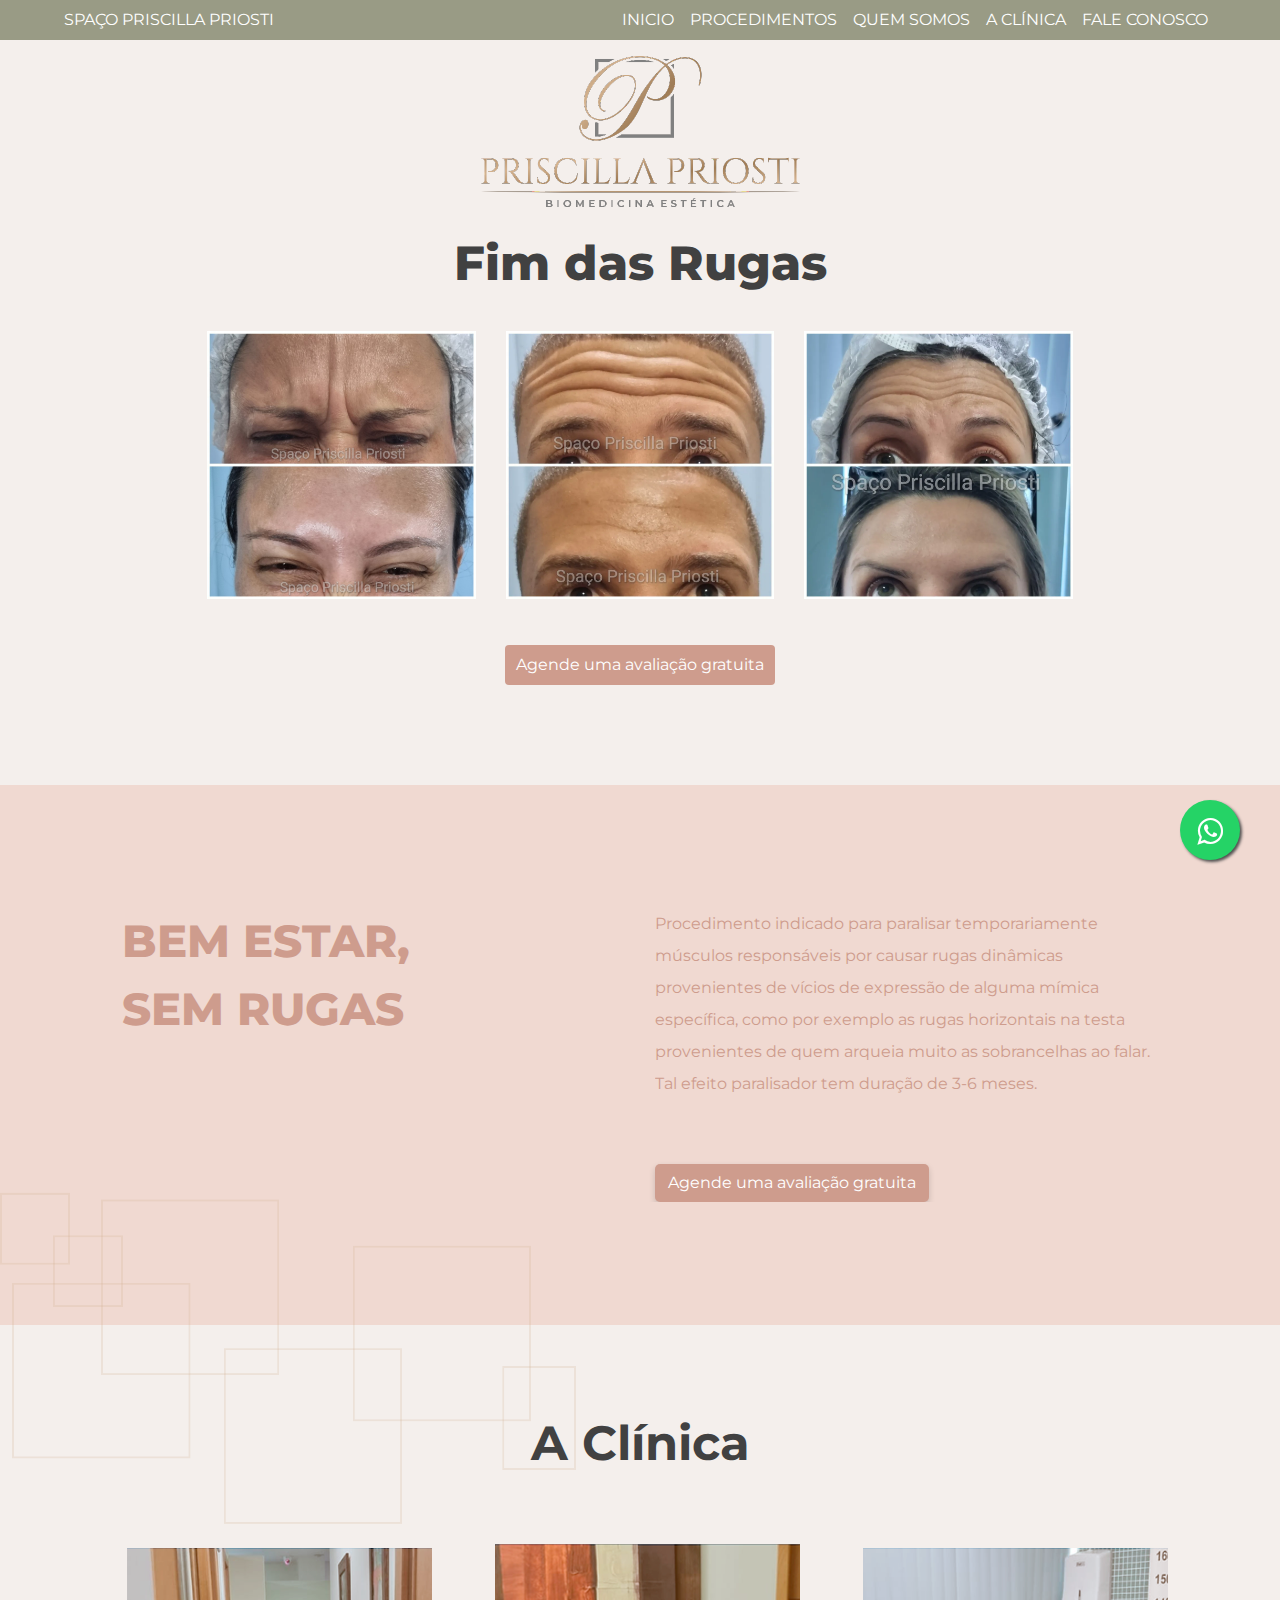
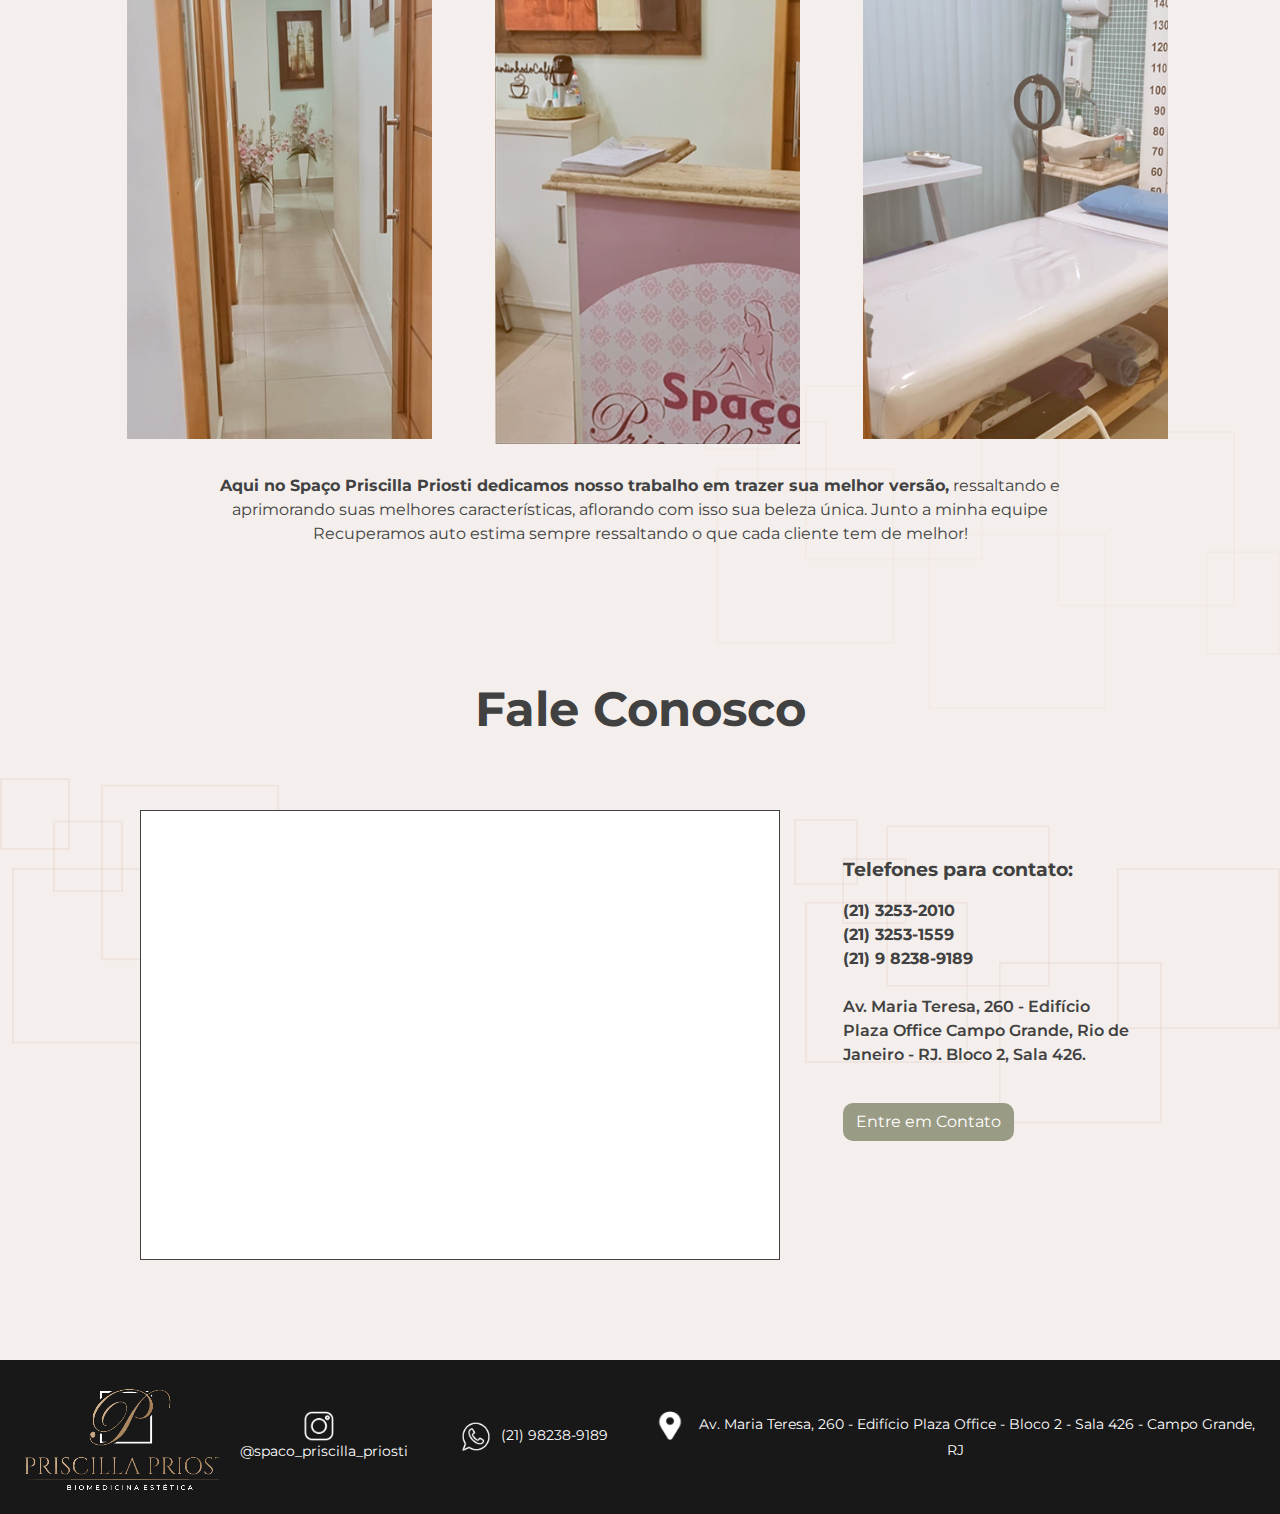
<file: fim_das_rugas/index.html>
<!DOCTYPE html>
<html lang="en">

<head>
    <title>Spaço Priscilla Priosti</title>
    <!-- Required meta tags -->
    <meta charset="utf-8">
    <meta name="viewport" content="width=device-width, initial-scale=1, shrink-to-fit=no">
    <link rel="apple-touch-icon" sizes="180x180" href="/apple-touch-icon.png">
    <link rel="icon" type="image/png" sizes="32x32" href="/favicon-32x32.png">
    <link rel="icon" type="image/png" sizes="16x16" href="/favicon-16x16.png">
    <link rel="manifest" href="/site.webmanifest">
    <!-- Bootstrap CSS -->
    <link rel="stylesheet" href="https://stackpath.bootstrapcdn.com/bootstrap/4.3.1/css/bootstrap.min.css"
        integrity="sha384-ggOyR0iXCbMQv3Xipma34MD+dH/1fQ784/j6cY/iJTQUOhcWr7x9JvoRxT2MZw1T" crossorigin="anonymous">
    <link rel="stylesheet" href="https://cdn.jsdelivr.net/npm/bootstrap@4.0.0/dist/css/bootstrap.min.css"
        integrity="sha384-Gn5384xqQ1aoWXA+058RXPxPg6fy4IWvTNh0E263XmFcJlSAwiGgFAW/dAiS6JXm" crossorigin="anonymous">
    <link rel="stylesheet" href="./assets/css/style.css">
    <!-- WHATSAPP -->
    <link rel="stylesheet" href="https://cdnjs.cloudflare.com/ajax/libs/font-awesome/4.5.0/css/font-awesome.min.css">
    <script>(function(w,d,s,l,i){w[l]=w[l]||[];w[l].push({'gtm.start':
        new Date().getTime(),event:'gtm.js'});var f=d.getElementsByTagName(s)[0],
        j=d.createElement(s),dl=l!='dataLayer'?'&l='+l:'';j.async=true;j.src=
        'https://www.googletagmanager.com/gtm.js?id='+i+dl;f.parentNode.insertBefore(j,f);
        })(window,document,'script','dataLayer','GTM-WBX2FGZ');</script>
    <!-- End Google Tag Manager -->
</head>

<body>
    <!-- Google Tag Manager (noscript) -->
    <noscript><iframe src="https://www.googletagmanager.com/ns.html?id=GTM-WBX2FGZ"
        height="0" width="0" style="display:none;visibility:hidden"></iframe></noscript>
        <!-- End Google Tag Manager (noscript) -->
    <!-- WHATSAPP -->
    <link rel="stylesheet" href="https://maxcdn.bootstrapcdn.com/font-awesome/4.5.0/css/font-awesome.min.css">
    <a href="https://wa.me/5521982389189" class="float" target="_blank" style="overflow: hidden;">
        <i class="fa fa-whatsapp my-float"></i>
    </a>
    <link href='https://fonts.googleapis.com/css?family=Montserrat' rel='stylesheet'>
    <!-- Optional JavaScript -->
    <link rel="stylesheet" href="https://cdn.jsdelivr.net/npm/swiper@9/swiper-bundle.min.css" />
    <script src="https://cdn.jsdelivr.net/npm/swiper@9/swiper-bundle.min.js"></script>
    <!-- jQuery first, then Popper.js, then Bootstrap JS -->
    <script src="https://code.jquery.com/jquery-3.3.1.slim.min.js"
        integrity="sha384-q8i/X+965DzO0rT7abK41JStQIAqVgRVzpbzo5smXKp4YfRvH+8abtTE1Pi6jizo"
        crossorigin="anonymous"></script>
    <script src="https://cdnjs.cloudflare.com/ajax/libs/popper.js/1.14.7/umd/popper.min.js"
        integrity="sha384-UO2eT0CpHqdSJQ6hJty5KVphtPhzWj9WO1clHTMGa3JDZwrnQq4sF86dIHNDz0W1"
        crossorigin="anonymous"></script>
    <script src="https://stackpath.bootstrapcdn.com/bootstrap/4.3.1/js/bootstrap.min.js"
        integrity="sha384-JjSmVgyd0p3pXB1rRibZUAYoIIy6OrQ6VrjIEaFf/nJGzIxFDsf4x0xIM+B07jRM"
        crossorigin="anonymous"></script>
    <nav class="navbar navbar-expand-lg navbar-dark py-0 navbar-custom sticky-top">
        <a class="nav-item nav-spaco text-white ml-5 " style="text-decoration: none;" href="../index.html">SPAÇO PRISCILLA
            PRIOSTI</a>
        <button class="navbar-toggler" type="button" data-toggle="collapse" data-target="#navbarSupportedContent"
            aria-controls="navbarSupportedContent" aria-expanded="false" aria-label="Toggle navigation">
            <span class="navbar-toggler-icon"></span>
        </button>

        <div class="collapse navbar-collapse justify-content-end mr-5" id="navbarSupportedContent">
            <ul class="navbar-nav ">
                <li class="nav-item active">
                    <a class="nav-link" href="../index.html">INICIO</a>
                </li>
                <li class="nav-item active">
                    <a class="nav-link" href="../index.html#procedimentos">PROCEDIMENTOS</a>
                </li>
                <li class="nav-item active">
                    <a class="nav-link" href="../index.html#quem_somos"> QUEM SOMOS</a>
                </li>
                <li class="nav-item active">
                    <a class="nav-link" href="../index.html#clinica">A CLÍNICA</a>
                </li>
                <li class="nav-item active">
                    <a class="nav-link" href="../index.html#fale_conosco">FALE CONOSCO</a>
                </li>
            </ul>
        </div>
    </nav>

    <main>
        <!-- LOGO -->
        <div class="container logoCont text-center pt-3">
            <img src="./assets/img/Logotipo - Priscilla Priosti (Biomedicina estética) Para fundo claro png.png" alt="" class="imgLogo">
        </div>
        <br>
        <!-- TITLE -->
        <div class="contWhat text-center mt-1 justify-content-center text-center">
            <h2>Fim das Rugas</h2>


            <div class="row">
            <div class="col-md-3 mt-5 fotos-clinica-cel">
                <div style="--swiper-pagination-color:#f0d9d1 " class="swiper mySwiper">
                    <div class="swiper-wrapper">
                        <div class="swiper-slide pl-3 pr-3"><div class="img-wrapper"> <img src="/assets/img/fim_das_rugas1.jpg" style="width: 100%;"></div> </div>
                        <div class="swiper-slide pl-3 pr-3"> <div class="img-wrapper"><img src="/assets/img/fim_das_rugas2.jpg" style="width: 100%;"></div> </div>
                        <div class="swiper-slide pl-3 pr-3"> <div class="img-wrapper"><img src="/assets/img/fim_das_rugas3.jpg" style="width: 100%;"></div> </div>
                    </div>
                    <div class="swiper-pagination"></div>
                </div>
            </div>

           
        </div>
        <div class="hide-phone fotos-procedimentos">
            <div style="width: 30%; height: 100%;">
              <img src="/assets/img/fim_das_rugas1.jpg" style="width: 100%; height: 100%; object-fit: cover;" />
            </div>

            <div style="width: 30%; height: 100%;">
              <img src="/assets/img/fim_das_rugas2.jpg" style="width: 100%; height: 100%; object-fit: cover;" />
            </div>

            <div style="width: 30%; height: 100%;">
                <img src="/assets/img/fim_das_rugas3.jpg" style="width: 100%; height: 100%; object-fit: cover;" />
              </div>
            

        </div>
        <a class=""
                        href="https://api.whatsapp.com/send/?phone=5521982389189&text&type=phone_number&app_absent=0"
                        target="_blank"><button type="button" class="btn mt-3">Agende uma avaliação gratuita</button></a>
    </div>
        







        <!-- PROCEDIMENTO -->
        <section class="container-fluid section03 d-flex align-items-center flex-wrap" id="procedimento">
            <img class="retangulos-quem-somos2" src="/assets/img/grupo_procedimentos.png">
            <div class="row d-flex justify-content-md-around">
                <div class="col-lg-3 container-item-1 text-left">
                    <h2>BEM ESTAR, SEM RUGAS</h2>
                </div>
                <div class="col-lg-5 container-item-2 text-left" style="position:relative;">
                    <p style="position:relative;">Procedimento indicado para paralisar temporariamente músculos responsáveis por causar rugas dinâmicas provenientes de vícios de expressão de alguma mímica específica, como por exemplo as rugas horizontais na testa provenientes de quem arqueia muito as sobrancelhas ao falar. Tal efeito paralisador tem duração de 3-6 meses.</p>
                    <a style="position:relative;" class=""
                        href="https://api.whatsapp.com/send/?phone=5521982389189&text&type=phone_number&app_absent=0"
                        target="_blank"><button type="button" class="btn mt-5">Agende uma avaliação gratuita</button></a>
                </div>
            </div>
        </section>


        <!-- A clínica -->
        <section class="clinicaCont" id="clinica">

            <img class="grupo_procedimentos_cel show-phone-only" src="/assets/img/grupo_procedimentos_cel.png">
            <h2 style="position:relative">A Clínica</h2>

            <div class="row m-0 justify-content-center align-items-center text-center">

                <img class="retangulos-23" src="/assets/img/grupo5.png">

                <div class="col-md-3 fotos-clinica-cel">
                    <div style="--swiper-pagination-color:#f0d9d1 " class="swiper mySwiper">
                        <div class="swiper-wrapper">
                            <div class="swiper-slide pl-3 pr-3"> <img src="assets/img/FOTOS-CLINICA-2.png"> </div>
                            <div class="swiper-slide pl-3 pr-3"> <img src="assets/img/FOTOS-CLINICA-1.png"> </div>
                            <div class="swiper-slide pl-3 pr-3"> <img src="assets/img/FOTOS-CLINICA-3.png"> </div>
                        </div>
                        <div class="swiper-pagination"></div>
                    </div>
                </div>

                <div class="col-md-3 ml-4 mr-4 fotos-clinica">
                    <img src="assets/img/FOTOS-CLINICA-2.png">

                </div>
                <div class="col-md-3 ml-4 mr-4 fotos-clinica">
                    <img src="assets/img/FOTOS-CLINICA-1.png">
                </div>
                <div class="col-md-3 ml-4 mr-4 fotos-clinica">
                    <img src="assets/img/FOTOS-CLINICA-3.png">
                </div>
            </div>

            <p style="position:relative"><strong>Aqui no Spaço Priscilla Priosti dedicamos nosso trabalho em trazer sua
                    melhor
                    versão,</strong>
                ressaltando e aprimorando suas melhores características, aflorando com isso sua beleza única. Junto a
                minha
                equipe
                Recuperamos auto estima sempre ressaltando o que cada cliente tem de melhor!</p>
        </section>

        <!-- SESSAO FALE CONOSCO -->
        <section class="container-fluid faleCont" id="fale_conosco">
            <img class="retangulos-2" src="/assets/img/grupo2.png">
            <img class="retangulos-3" src="/assets/img/grupo3.png">
            <img class="grupo_26 show-phone-only" src="/assets/img/grupo_26.png">
            <h2 style="position: relative;">Fale Conosco</h2>
            <div class="row align-items-center" style="position: relative;overflow: hidden;z-index: 100;">
                <div class="col-md-6 faleCol-1 d-flex" class="mapa" style="position: relative;z-index: 100;">
                    <iframe style="position: relative; z-index: 100;"
                        src="https://www.google.com/maps/embed?pb=!1m16!1m12!1m3!1d3675.190288014713!2d-43.56821654939732!3d-22.906351184938522!2m3!1f0!2f0!3f0!3m2!1i1024!2i768!4f13.1!2m1!1sAv.Maria%20Teresa%2C%20260%20-%20Edif%C3%ADcio%20Plaza%20Office%20-%20Bloco%202%20-%20Sala%20426%20-%20Campo%20Grande%2C%20RJ!5e0!3m2!1spt-BR!2sbr!4v1677675127627!5m2!1spt-BR!2sbr"
                        width="100%" height="100%" style="border:0;" allowfullscreen="" loading="lazy"
                        referrerpolicy="no-referrer-when-downgrade"></iframe>
                </div>
                <div class="col-md-3 ml-5 faleCol-2 align-items-center" style="position: relative;overflow: hidden;z-index: 100;">

                    <p id="telContato" style="position: relative; z-index: 100;"><strong>Telefones para
                            contato:</strong>
                    </p>

                    <strong><a href="tel:2132532010"
                            style="color:#414141;text-decoration: none;position: relative;z-index: 100;">(21)
                            3253-2010</a></strong>
                    <br>
                    <strong><a href="tel:2132531559"
                            style="color:#414141;text-decoration: none;position: relative;z-index: 100;">(21)
                            3253-1559</a></strong>
                    <br>
                    <strong><a href="tel:21982389189"
                            style="color:#414141;text-decoration: none;position: relative;z-index: 100;">(21) 9
                            8238-9189</a></strong>
                    <br><br>
                    <address> <a
                            href="https://www.google.com/maps?q=spa%C3%A7o+priscilla+priosti&um=1&ie=UTF-8&sa=X&ved=2ahUKEwi5vOmhsdz9AhVvKLkGHTWVBmIQ_AUoAnoECAEQBA"
                            style="color:#414141;text-decoration: none;position: relative;z-index: 100;">Av. Maria
                            Teresa,
                            260 -
                            Edifício Plaza Office Campo Grande, Rio de Janeiro - RJ. Bloco 2, Sala 426.</a></address>
                    <img class="grupo_28 show-phone-only" src="/assets/img/grupo_28.png">
                    <a href="https://api.whatsapp.com/send/?phone=5521982389189&text&type=phone_number&app_absent=0"
                        target="_blank"><button type="button" class="btn">Entre em Contato</button></a>
                </div>
            </div>
        </section>
    </main>





    <!-- FOOTER -->
    <footer class="container-fluid p-4 footerCont align-items-center text-center hide-phone" style="position:relative;">
        <div class="row d-flex align-items-center justify-content-center text-center ">

            <div class="offset-xs-12 logoFooter col-sm-2 align-items-center"><img src="./assets/img/logo-footer.png"
                    alt="Logo Priscilla">
            </div>

            <div class="offset-xs-12 col-sm-2 insta-icon">
                <a href="https://www.instagram.com/spaco_priscilla_priosti/" target="_blank"><img
                        src="./assets/img/instagram3.png" alt="instagram">@spaco_priscilla_priosti</a>
            </div>

            <div class="col-sm-2 text-white wppCont">
                <a href="https://api.whatsapp.com/send/?phone=5521982389189&text&type=phone_number&app_absent=0"
                    target="_blank"><img src="./assets/img/wpp3.png" alt="whatsapp">(21) 98238-9189</a>
            </div>

            <div class="col-sm-6 iconLocal d-flex align-items-center justify-content-center">
                <address> <img src="./assets/img/localizacao3.png" alt="icone localização">
                    <a href="https://www.google.com/maps?q=spa%C3%A7o+priscilla+priosti&um=1&ie=UTF-8&sa=X&ved=2ahUKEwi5vOmhsdz9AhVvKLkGHTWVBmIQ_AUoAnoECAEQBA"
                        target="_blank" style="color: #FFFFFF;text-decoration: none;">Av. Maria Teresa, 260 - Edifício
                        Plaza Office
                        - Bloco 2 - Sala 426 - Campo Grande, RJ</a>
                </address>
            </div>
        </div>

    </footer>


    <footer class="container p-4 footerCont show-phone-only" style="position:relative;">
        <div class="row justify-content-right text-center">

            <div class="logoFooter pr-3 col-xs-8"><img src="./assets/img/logo-footer.png" alt="Logo Priscilla">
            </div>

            <div class="offset-md-4 col-xs-8 insta-icon icon text-center">
                <a href="https://www.instagram.com/spaco_priscilla_priosti/" target="_blank"><img
                        src="./assets/img/instagram3.png" alt="instagram"></a>
            </div>

            <div class="offset-sm-4 col-xs-8 text-white wppCont align-items-center justify-content-center icon">
                <a href="https://api.whatsapp.com/send/?phone=5521982389189&text&type=phone_number&app_absent=0"
                    target="_blank"><img src="./assets/img/wpp3.png" alt="whatsapp"></a>
            </div>

            <div class="offset-sm-4 col-xs-8 iconLocal align-items-center justify-content-center icon">

                <a href="https://www.google.com/maps?q=spa%C3%A7o+priscilla+priosti&um=1&ie=UTF-8&sa=X&ved=2ahUKEwi5vOmhsdz9AhVvKLkGHTWVBmIQ_AUoAnoECAEQBA"
                    style="color: #FFFFFF;text-decoration: none;"> <img src="./assets/img/localizacao3.png"
                        alt="icone localização"></a>
            </div>
        </div>

    </footer>



    <script>
        var swiper = new Swiper(".mySwiper", {
            pagination: {
                el: ".swiper-pagination",
            },
        });
    </script>

</body>

</html>
</file>
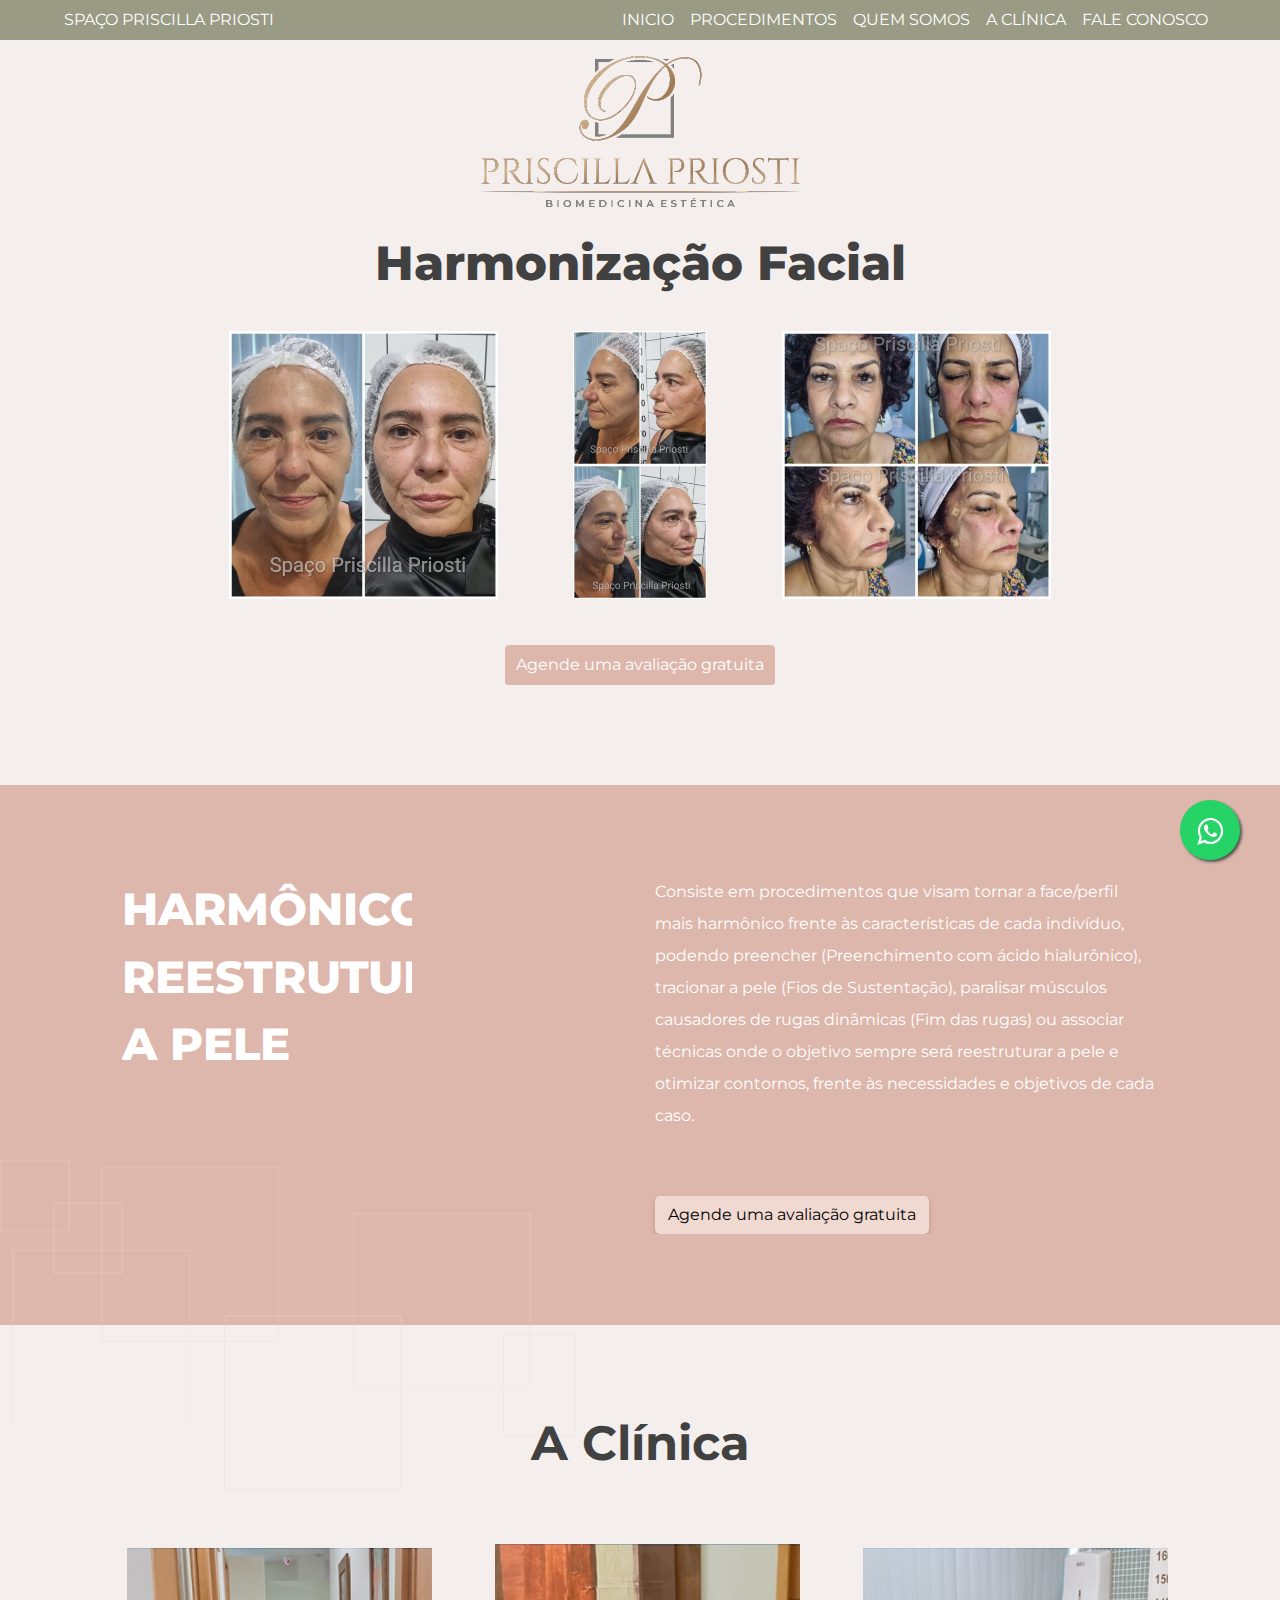
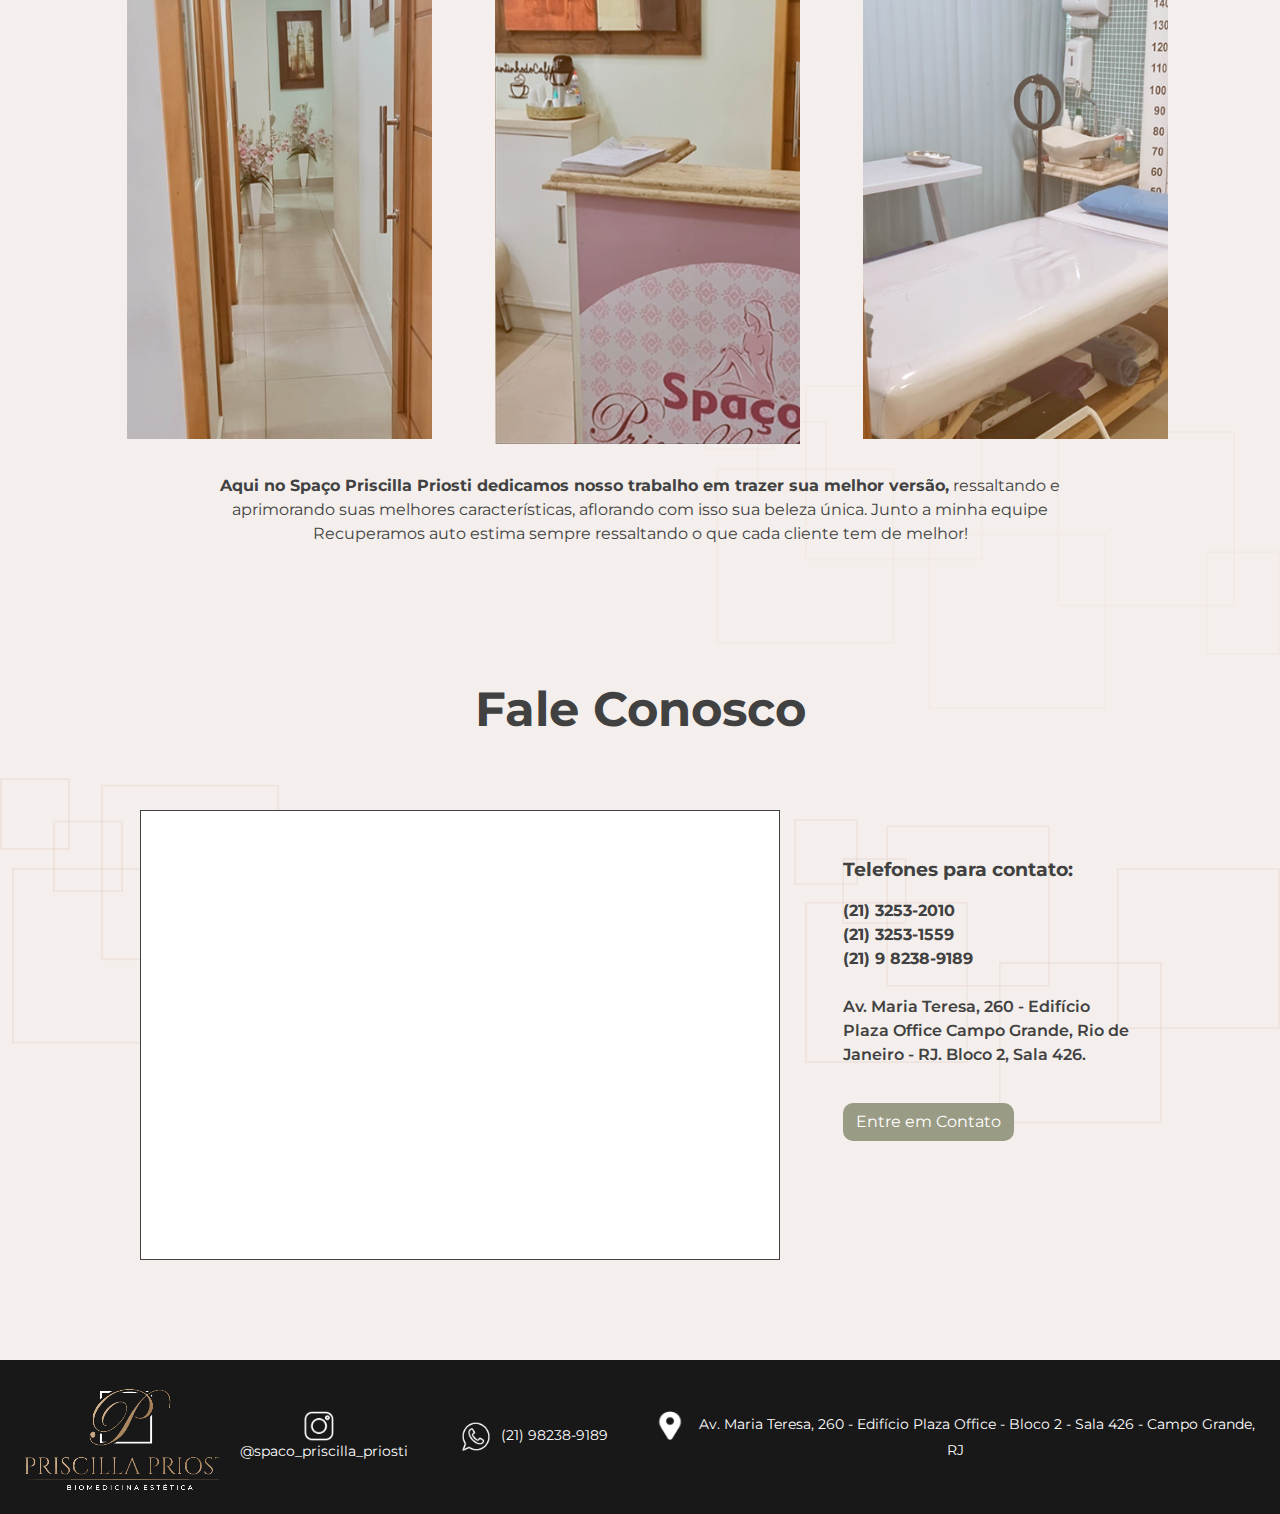
<file: harmonizacao_facial/index.html>
<!DOCTYPE html>
<html lang="en">

<head>
    <title>Spaço Priscilla Priosti</title>
    <!-- Required meta tags -->
    <meta charset="utf-8">
    <meta name="viewport" content="width=device-width, initial-scale=1, shrink-to-fit=no">
    <link rel="apple-touch-icon" sizes="180x180" href="/apple-touch-icon.png">
    <link rel="icon" type="image/png" sizes="32x32" href="/favicon-32x32.png">
    <link rel="icon" type="image/png" sizes="16x16" href="/favicon-16x16.png">
    <link rel="manifest" href="/site.webmanifest">
    <!-- Bootstrap CSS -->
    <link rel="stylesheet" href="https://stackpath.bootstrapcdn.com/bootstrap/4.3.1/css/bootstrap.min.css"
        integrity="sha384-ggOyR0iXCbMQv3Xipma34MD+dH/1fQ784/j6cY/iJTQUOhcWr7x9JvoRxT2MZw1T" crossorigin="anonymous">
    <link rel="stylesheet" href="https://cdn.jsdelivr.net/npm/bootstrap@4.0.0/dist/css/bootstrap.min.css"
        integrity="sha384-Gn5384xqQ1aoWXA+058RXPxPg6fy4IWvTNh0E263XmFcJlSAwiGgFAW/dAiS6JXm" crossorigin="anonymous">
    <link rel="stylesheet" href="./assets/css/style.css">
    <!-- WHATSAPP -->
    <link rel="stylesheet" href="https://cdnjs.cloudflare.com/ajax/libs/font-awesome/4.5.0/css/font-awesome.min.css">
    <!-- Google Tag Manager -->
    <script>(function(w,d,s,l,i){w[l]=w[l]||[];w[l].push({'gtm.start':
        new Date().getTime(),event:'gtm.js'});var f=d.getElementsByTagName(s)[0],
        j=d.createElement(s),dl=l!='dataLayer'?'&l='+l:'';j.async=true;j.src=
        'https://www.googletagmanager.com/gtm.js?id='+i+dl;f.parentNode.insertBefore(j,f);
        })(window,document,'script','dataLayer','GTM-WBX2FGZ');</script>
        <!-- End Google Tag Manager -->
    
</head>

<body>
        <!-- Google Tag Manager (noscript) -->
    <noscript><iframe src="https://www.googletagmanager.com/ns.html?id=GTM-WBX2FGZ"
        height="0" width="0" style="display:none;visibility:hidden"></iframe></noscript>
        <!-- End Google Tag Manager (noscript) -->
    <!-- WHATSAPP -->
    <link rel="stylesheet" href="https://maxcdn.bootstrapcdn.com/font-awesome/4.5.0/css/font-awesome.min.css">
    <a href="https://wa.me/5521982389189" class="float" target="_blank" style="overflow: hidden;">
        <i class="fa fa-whatsapp my-float"></i>
    </a>
    <link href='https://fonts.googleapis.com/css?family=Montserrat' rel='stylesheet'>
    <!-- Optional JavaScript -->
    <link rel="stylesheet" href="https://cdn.jsdelivr.net/npm/swiper@9/swiper-bundle.min.css" />
    <script src="https://cdn.jsdelivr.net/npm/swiper@9/swiper-bundle.min.js"></script>
    <!-- jQuery first, then Popper.js, then Bootstrap JS -->
    <script src="https://code.jquery.com/jquery-3.3.1.slim.min.js"
        integrity="sha384-q8i/X+965DzO0rT7abK41JStQIAqVgRVzpbzo5smXKp4YfRvH+8abtTE1Pi6jizo"
        crossorigin="anonymous"></script>
    <script src="https://cdnjs.cloudflare.com/ajax/libs/popper.js/1.14.7/umd/popper.min.js"
        integrity="sha384-UO2eT0CpHqdSJQ6hJty5KVphtPhzWj9WO1clHTMGa3JDZwrnQq4sF86dIHNDz0W1"
        crossorigin="anonymous"></script>
    <script src="https://stackpath.bootstrapcdn.com/bootstrap/4.3.1/js/bootstrap.min.js"
        integrity="sha384-JjSmVgyd0p3pXB1rRibZUAYoIIy6OrQ6VrjIEaFf/nJGzIxFDsf4x0xIM+B07jRM"
        crossorigin="anonymous"></script>
    <nav class="navbar navbar-expand-lg navbar-dark py-0 navbar-custom sticky-top">
        <a class="nav-item nav-spaco text-white ml-5 " style="text-decoration: none;" href="../index.html">SPAÇO PRISCILLA
            PRIOSTI</a>
        <button class="navbar-toggler" type="button" data-toggle="collapse" data-target="#navbarSupportedContent"
            aria-controls="navbarSupportedContent" aria-expanded="false" aria-label="Toggle navigation">
            <span class="navbar-toggler-icon"></span>
        </button>

        <div class="collapse navbar-collapse justify-content-end mr-5" id="navbarSupportedContent">
            <ul class="navbar-nav ">
                <li class="nav-item active">
                    <a class="nav-link" href="../index.html">INICIO</a>
                </li>
                <li class="nav-item active">
                    <a class="nav-link" href="../index.html#procedimentos">PROCEDIMENTOS</a>
                </li>
                <li class="nav-item active">
                    <a class="nav-link" href="../index.html#quem_somos"> QUEM SOMOS</a>
                </li>
                <li class="nav-item active">
                    <a class="nav-link" href="../index.html#clinica">A CLÍNICA</a>
                </li>
                <li class="nav-item active">
                    <a class="nav-link" href="../index.html#fale_conosco">FALE CONOSCO</a>
                </li>
            </ul>
        </div>
    </nav>

    <main>
        <!-- LOGO -->
        <div class="container logoCont text-center pt-3">
            <img src="./assets/img/Logotipo - Priscilla Priosti (Biomedicina estética) Para fundo claro png.png" alt="" class="imgLogo">
        </div>
        <br>
        <!-- TITLE -->
        <div class="contWhat text-center mt-1 justify-content-center text-center">
            <h2>Harmonização Facial</h2>


            <div class="row">
            <div class="col-md-3 mt-5 fotos-clinica-cel">
                <div style="--swiper-pagination-color:#f0d9d1 " class="swiper mySwiper">
                    <div class="swiper-wrapper">
                        <div class="swiper-slide pl-3 pr-3"> <img src="/assets/img/harmonizacao_facial.jpg"> </div>
                        <div class="swiper-slide pl-3 pr-3"> <img src="/assets/img/harm2.jpg"> </div>
                        <div class="swiper-slide pl-3 pr-3"> <img src="/assets/img/harm3.jpg"> </div>
                        <div class="swiper-slide pl-3 pr-3"> <img src="/assets/img/harm_4.jpg"> </div>
                    </div>
                    <div class="swiper-pagination"></div>
                </div>
            </div>

           
        </div>
        <div class="hide-phone fotos-procedimentos" style="">
            <div style="width: 30%; height: 100%;">
              <img src="/assets/img/harmonizacao_facial.jpg" style="width: 100%; height: 100%; object-fit: cover;" />
            </div>
            <div style="width: 15%; height: 100%; display: flex; flex-direction: column; justify-content: space-between;">
              <div style="height: 49%;">
                <img src="/assets/img/harm2.jpg" style="width: 100%; height: 100%; object-fit: cover;" />
              </div>
              <div style="height: 49%;">
                <img src="/assets/img/harm3.jpg" style="width: 100%; height: 100%; object-fit: cover;" />
              </div>
            </div>
            <div style="width: 30%; height: 100%;">
              <img src="/assets/img/harm_4.jpg" style="width: 100%; height: 100%; object-fit: cover;" />
            </div>
            

        </div>
        <a class=""
                        href="https://api.whatsapp.com/send/?phone=5521982389189&text&type=phone_number&app_absent=0"
                        target="_blank"><button type="button" class="btn mt-3">Agende uma avaliação gratuita</button></a>
    </div>
        







        <!-- PROCEDIMENTO -->
        <section class="container-fluid section03 d-flex align-items-center flex-wrap" id="procedimento">
            <img class="retangulos-quem-somos2" src="/assets/img/grupo5.png">
            <div class="row d-flex justify-content-md-around">
                <div class="col-lg-3 container-item-1 text-left">
                    <h2>HARMÔNICO, REESTRUTURAR A PELE</h2>
                </div>
                <div class="col-lg-5 container-item-2 text-left">
                    <p>Consiste em procedimentos que visam tornar a face/perfil mais harmônico frente às características
                        de cada indivíduo, podendo preencher (Preenchimento com ácido hialurônico), tracionar a pele (Fios de Sustentação), paralisar músculos causadores de rugas dinâmicas (Fim das rugas) ou
                        associar técnicas onde o objetivo sempre será reestruturar a pele e otimizar contornos, frente
                        às necessidades e objetivos de cada caso.</p>
                    <a class=""
                        href="https://api.whatsapp.com/send/?phone=5521982389189&text&type=phone_number&app_absent=0"
                        target="_blank"><button type="button" class="btn mt-5">Agende uma avaliação gratuita</button></a>
                </div>
            </div>
        </section>


        <!-- A clínica -->
        <section class="clinicaCont" id="clinica">

            <img class="grupo_25 show-phone-only" src="/assets/img/grupo_25.png">
            <h2 style="position:relative">A Clínica</h2>

            <div class="row m-0 justify-content-center align-items-center text-center">

                <img class="retangulos-23" src="/assets/img/grupo5.png">

                <div class="col-md-3 fotos-clinica-cel">
                    <div style="--swiper-pagination-color:#f0d9d1 " class="swiper mySwiper">
                        <div class="swiper-wrapper">
                            <div class="swiper-slide pl-3 pr-3"> <img src="assets/img/FOTOS-CLINICA-2.png"> </div>
                            <div class="swiper-slide pl-3 pr-3"> <img src="assets/img/FOTOS-CLINICA-1.png"> </div>
                            <div class="swiper-slide pl-3 pr-3"> <img src="assets/img/FOTOS-CLINICA-3.png"> </div>
                        </div>
                        <div class="swiper-pagination"></div>
                    </div>
                </div>

                <div class="col-md-3 ml-4 mr-4 fotos-clinica">
                    <img src="assets/img/FOTOS-CLINICA-2.png">

                </div>
                <div class="col-md-3 ml-4 mr-4 fotos-clinica">
                    <img src="assets/img/FOTOS-CLINICA-1.png">
                </div>
                <div class="col-md-3 ml-4 mr-4 fotos-clinica">
                    <img src="assets/img/FOTOS-CLINICA-3.png">
                </div>
            </div>

            <p style="position:relative"><strong>Aqui no Spaço Priscilla Priosti dedicamos nosso trabalho em trazer sua
                    melhor
                    versão,</strong>
                ressaltando e aprimorando suas melhores características, aflorando com isso sua beleza única. Junto a
                minha
                equipe
                Recuperamos auto estima sempre ressaltando o que cada cliente tem de melhor!</p>
        </section>

        <!-- SESSAO FALE CONOSCO -->
        <section class="container-fluid faleCont" id="fale_conosco">
            <img class="retangulos-2" src="/assets/img/grupo2.png">
            <img class="retangulos-3" src="/assets/img/grupo3.png">
            <img class="grupo_26 show-phone-only" src="/assets/img/grupo_26.png">
            <h2 style="position: relative;">Fale Conosco</h2>
            <div class="row align-items-center" style="position: relative;overflow: hidden;z-index: 100;">
                <div class="col-md-6 faleCol-1 d-flex" class="mapa" style="position: relative;z-index: 100;">
                    <iframe style="position: relative; z-index: 100;"
                        src="https://www.google.com/maps/embed?pb=!1m16!1m12!1m3!1d3675.190288014713!2d-43.56821654939732!3d-22.906351184938522!2m3!1f0!2f0!3f0!3m2!1i1024!2i768!4f13.1!2m1!1sAv.Maria%20Teresa%2C%20260%20-%20Edif%C3%ADcio%20Plaza%20Office%20-%20Bloco%202%20-%20Sala%20426%20-%20Campo%20Grande%2C%20RJ!5e0!3m2!1spt-BR!2sbr!4v1677675127627!5m2!1spt-BR!2sbr"
                        width="100%" height="100%" style="border:0;" allowfullscreen="" loading="lazy"
                        referrerpolicy="no-referrer-when-downgrade"></iframe>
                </div>
                <div class="col-md-3 ml-5 faleCol-2 align-items-center" style="position: relative;overflow: hidden;z-index: 100;">

                    <p id="telContato" style="position: relative; z-index: 100;"><strong>Telefones para
                            contato:</strong>
                    </p>

                    <strong><a href="tel:2132532010"
                            style="color:#414141;text-decoration: none;position: relative;z-index: 100;">(21)
                            3253-2010</a></strong>
                    <br>
                    <strong><a href="tel:2132531559"
                            style="color:#414141;text-decoration: none;position: relative;z-index: 100;">(21)
                            3253-1559</a></strong>
                    <br>
                    <strong><a href="tel:21982389189"
                            style="color:#414141;text-decoration: none;position: relative;z-index: 100;">(21) 9
                            8238-9189</a></strong>
                    <br><br>
                    <address> <a
                            href="https://www.google.com/maps?q=spa%C3%A7o+priscilla+priosti&um=1&ie=UTF-8&sa=X&ved=2ahUKEwi5vOmhsdz9AhVvKLkGHTWVBmIQ_AUoAnoECAEQBA"
                            style="color:#414141;text-decoration: none;position: relative;z-index: 100;">Av. Maria
                            Teresa,
                            260 -
                            Edifício Plaza Office Campo Grande, Rio de Janeiro - RJ. Bloco 2, Sala 426.</a></address>
                    <img class="grupo_28 show-phone-only" src="/assets/img/grupo_28.png">
                    <a href="https://api.whatsapp.com/send/?phone=5521982389189&text&type=phone_number&app_absent=0"
                        target="_blank"><button type="button" class="btn">Entre em Contato</button></a>
                </div>
            </div>
        </section>
    </main>





    <!-- FOOTER -->
    <footer class="container-fluid p-4 footerCont align-items-center text-center hide-phone" style="position:relative;">
        <div class="row d-flex align-items-center justify-content-center text-center ">

            <div class="offset-xs-12 logoFooter col-sm-2 align-items-center"><img src="./assets/img/logo-footer.png"
                    alt="Logo Priscilla">
            </div>

            <div class="offset-xs-12 col-sm-2 insta-icon">
                <a href="https://www.instagram.com/spaco_priscilla_priosti/" target="_blank"><img
                        src="./assets/img/instagram3.png" alt="instagram">@spaco_priscilla_priosti</a>
            </div>

            <div class="col-sm-2 text-white wppCont">
                <a href="https://api.whatsapp.com/send/?phone=5521982389189&text&type=phone_number&app_absent=0"
                    target="_blank"><img src="./assets/img/wpp3.png" alt="whatsapp">(21) 98238-9189</a>
            </div>

            <div class="col-sm-6 iconLocal d-flex align-items-center justify-content-center">
                <address> <img src="./assets/img/localizacao3.png" alt="icone localização">
                    <a href="https://www.google.com/maps?q=spa%C3%A7o+priscilla+priosti&um=1&ie=UTF-8&sa=X&ved=2ahUKEwi5vOmhsdz9AhVvKLkGHTWVBmIQ_AUoAnoECAEQBA"
                        target="_blank" style="color: #FFFFFF;text-decoration: none;">Av. Maria Teresa, 260 - Edifício
                        Plaza Office
                        - Bloco 2 - Sala 426 - Campo Grande, RJ</a>
                </address>
            </div>
        </div>

    </footer>


    <footer class="container p-4 footerCont show-phone-only" style="position:relative;">
        <div class="row justify-content-right text-center">

            <div class="logoFooter pr-3 col-xs-8"><img src="./assets/img/logo-footer.png" alt="Logo Priscilla">
            </div>

            <div class="offset-md-4 col-xs-8 insta-icon icon text-center">
                <a href="https://www.instagram.com/spaco_priscilla_priosti/" target="_blank"><img
                        src="./assets/img/instagram3.png" alt="instagram"></a>
            </div>

            <div class="offset-sm-4 col-xs-8 text-white wppCont align-items-center justify-content-center icon">
                <a href="https://api.whatsapp.com/send/?phone=5521982389189&text&type=phone_number&app_absent=0"
                    target="_blank"><img src="./assets/img/wpp3.png" alt="whatsapp"></a>
            </div>

            <div class="offset-sm-4 col-xs-8 iconLocal align-items-center justify-content-center icon">

                <a href="https://www.google.com/maps?q=spa%C3%A7o+priscilla+priosti&um=1&ie=UTF-8&sa=X&ved=2ahUKEwi5vOmhsdz9AhVvKLkGHTWVBmIQ_AUoAnoECAEQBA"
                    style="color: #FFFFFF;text-decoration: none;"> <img src="./assets/img/localizacao3.png"
                        alt="icone localização"></a>
            </div>
        </div>

    </footer>



    <script>
        var swiper = new Swiper(".mySwiper", {
            pagination: {
                el: ".swiper-pagination",
            },
        });
    </script>

</body>

</html>
</file>
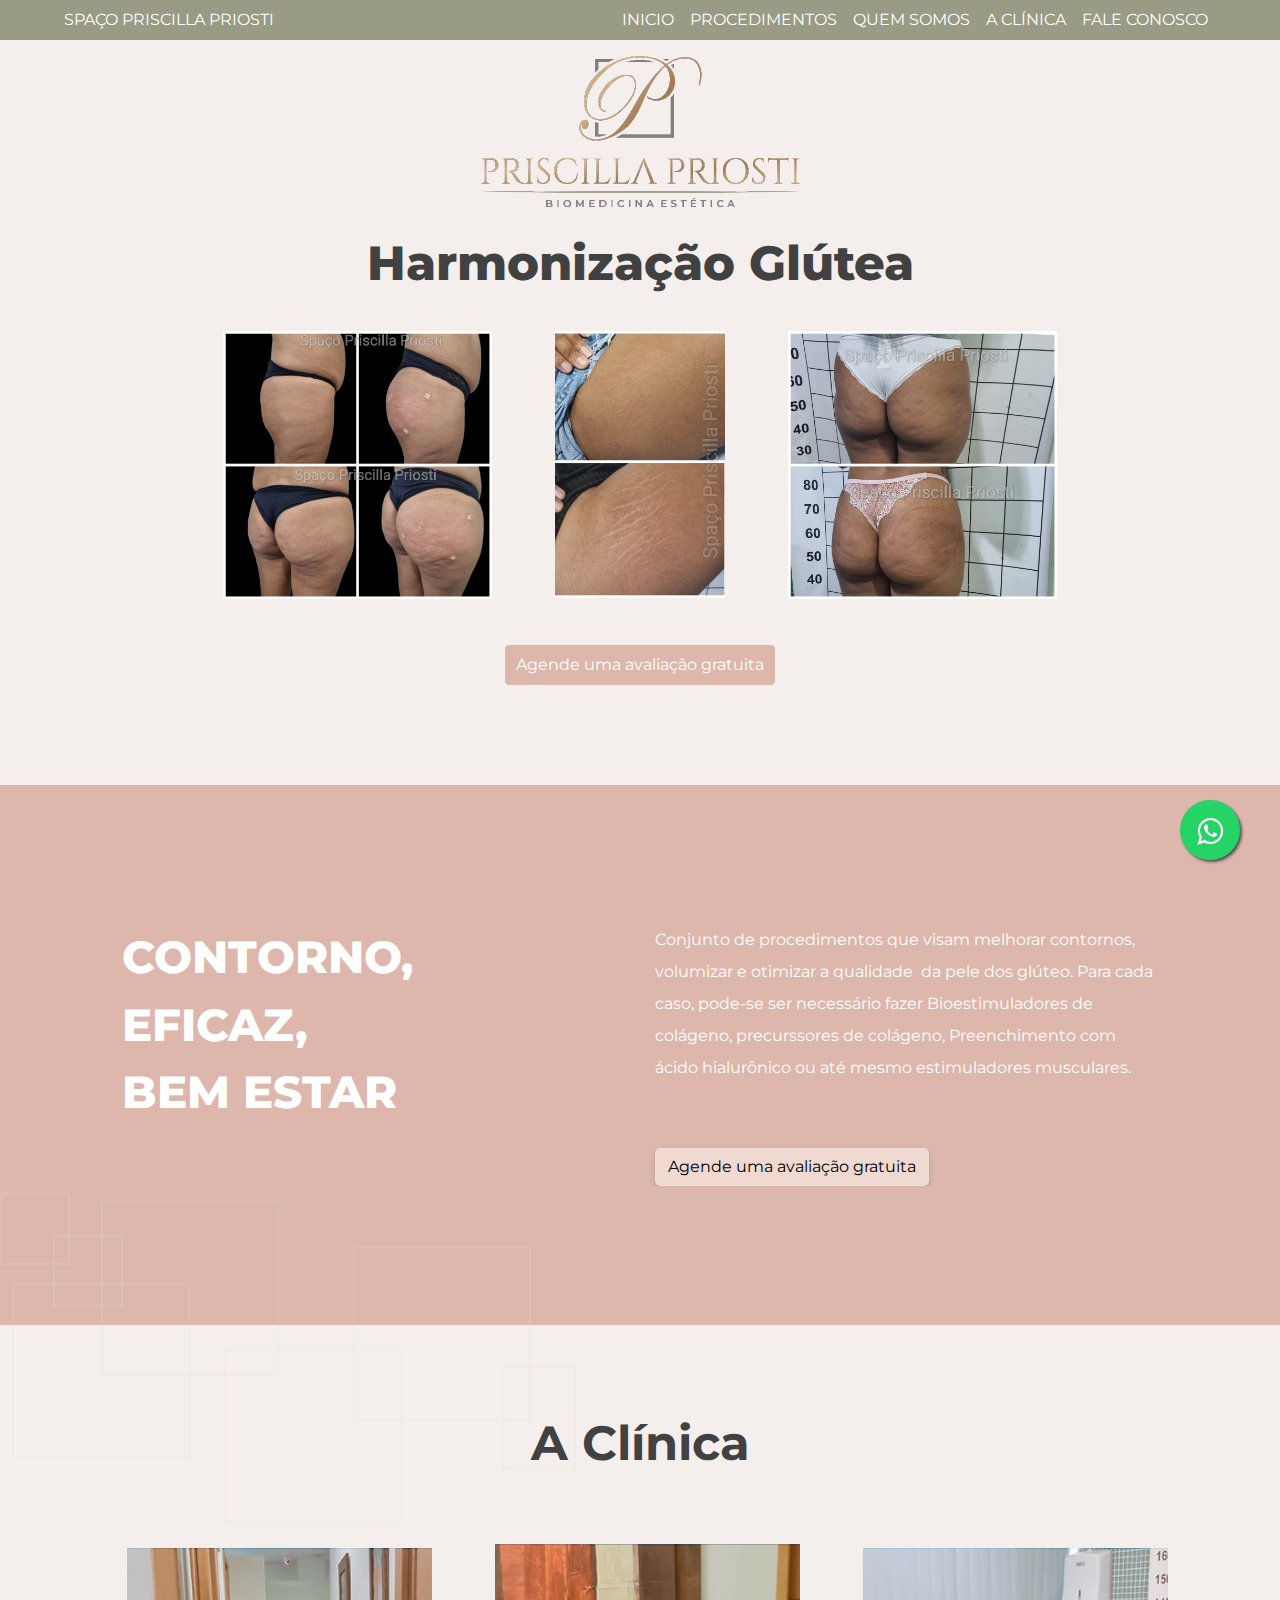
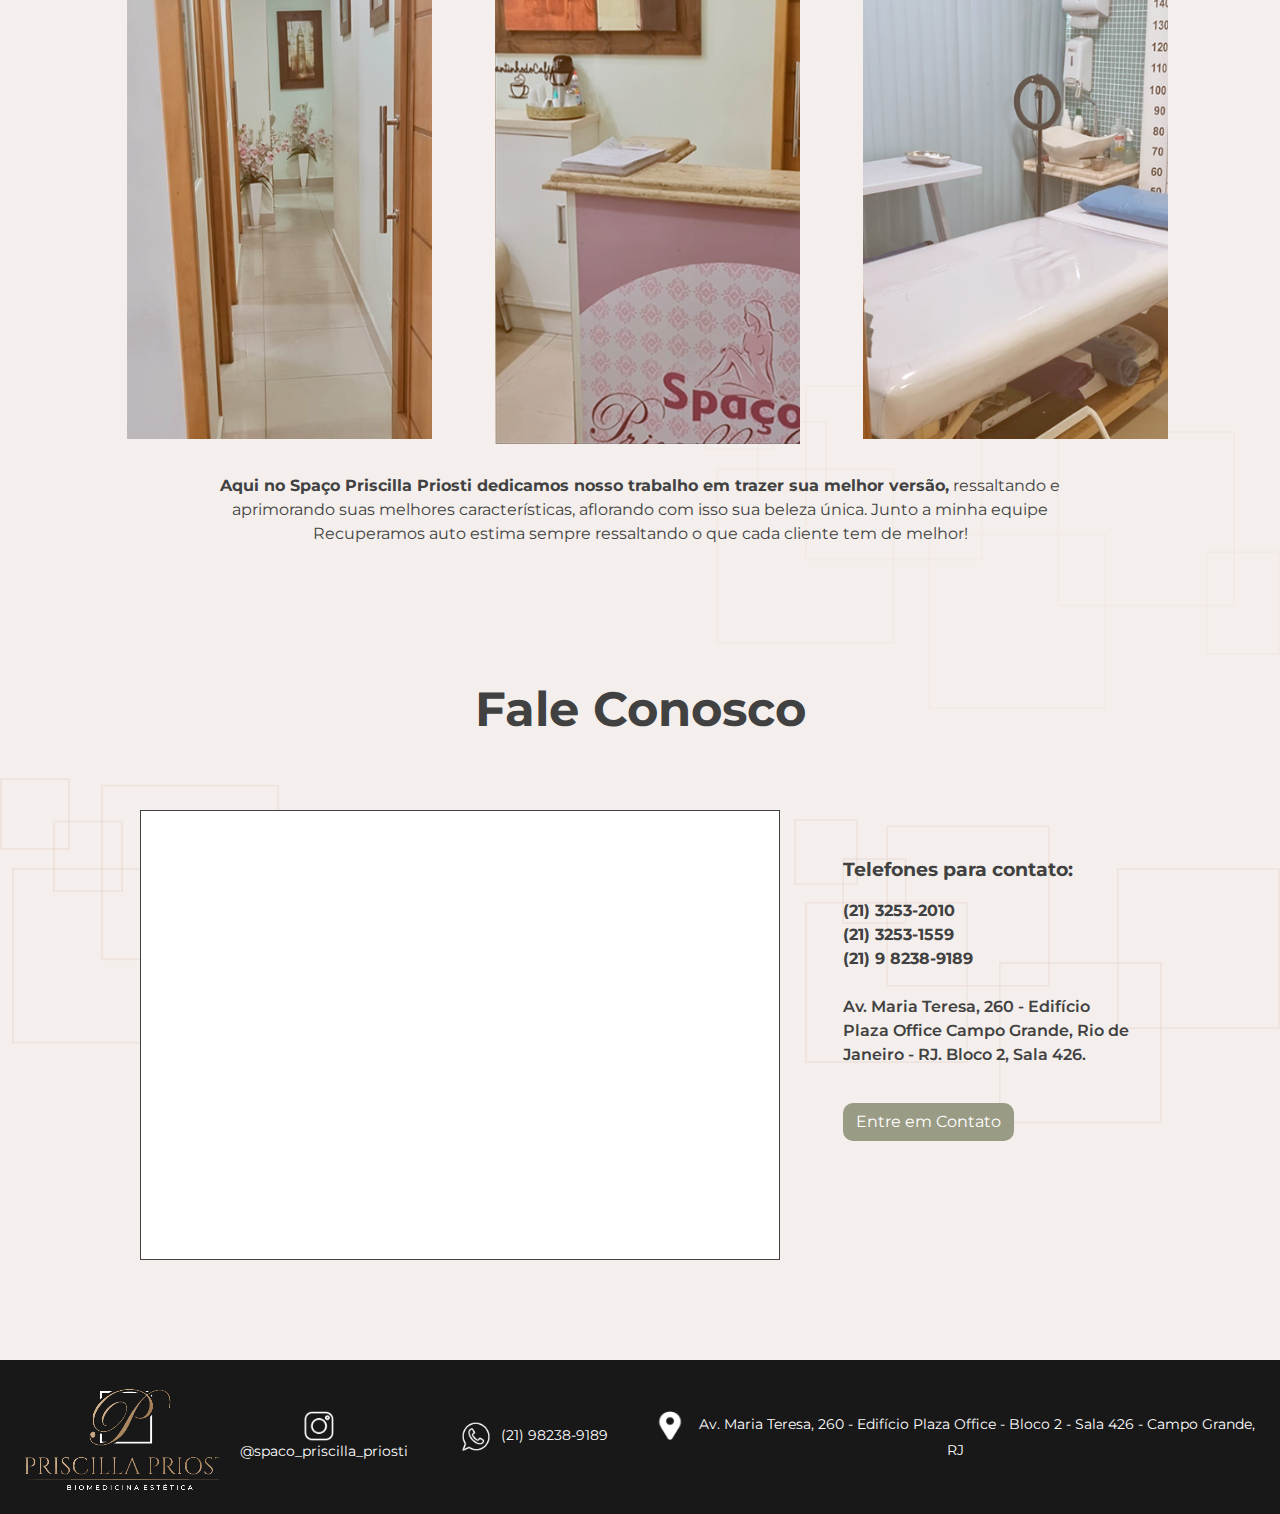
<file: harmonizacao_glutea/index.html>
<!DOCTYPE html>
<html lang="en">

<head>
    <title>Spaço Priscilla Priosti</title>
    <!-- Required meta tags -->
    <meta charset="utf-8">
    <meta name="viewport" content="width=device-width, initial-scale=1, shrink-to-fit=no">
    <link rel="apple-touch-icon" sizes="180x180" href="/apple-touch-icon.png">
    <link rel="icon" type="image/png" sizes="32x32" href="/favicon-32x32.png">
    <link rel="icon" type="image/png" sizes="16x16" href="/favicon-16x16.png">
    <link rel="manifest" href="/site.webmanifest">
    <!-- Bootstrap CSS -->
    <link rel="stylesheet" href="https://stackpath.bootstrapcdn.com/bootstrap/4.3.1/css/bootstrap.min.css"
        integrity="sha384-ggOyR0iXCbMQv3Xipma34MD+dH/1fQ784/j6cY/iJTQUOhcWr7x9JvoRxT2MZw1T" crossorigin="anonymous">
    <link rel="stylesheet" href="https://cdn.jsdelivr.net/npm/bootstrap@4.0.0/dist/css/bootstrap.min.css"
        integrity="sha384-Gn5384xqQ1aoWXA+058RXPxPg6fy4IWvTNh0E263XmFcJlSAwiGgFAW/dAiS6JXm" crossorigin="anonymous">
    <link rel="stylesheet" href="./assets/css/style.css">
    <!-- WHATSAPP -->
    <link rel="stylesheet" href="https://cdnjs.cloudflare.com/ajax/libs/font-awesome/4.5.0/css/font-awesome.min.css">
    <!-- Google Tag Manager -->
    <script>(function(w,d,s,l,i){w[l]=w[l]||[];w[l].push({'gtm.start':
        new Date().getTime(),event:'gtm.js'});var f=d.getElementsByTagName(s)[0],
        j=d.createElement(s),dl=l!='dataLayer'?'&l='+l:'';j.async=true;j.src=
        'https://www.googletagmanager.com/gtm.js?id='+i+dl;f.parentNode.insertBefore(j,f);
        })(window,document,'script','dataLayer','GTM-WBX2FGZ');</script>
    <!-- End Google Tag Manager -->
    
</head>

<body>
    <!-- Google Tag Manager (noscript) -->
    <noscript><iframe src="https://www.googletagmanager.com/ns.html?id=GTM-WBX2FGZ"
        height="0" width="0" style="display:none;visibility:hidden"></iframe></noscript>
        <!-- End Google Tag Manager (noscript) -->
    <!-- WHATSAPP -->
    <link rel="stylesheet" href="https://maxcdn.bootstrapcdn.com/font-awesome/4.5.0/css/font-awesome.min.css">
    <a href="https://wa.me/5521982389189" class="float" target="_blank" style="overflow: hidden;">
        <i class="fa fa-whatsapp my-float"></i>
    </a>
    <link href='https://fonts.googleapis.com/css?family=Montserrat' rel='stylesheet'>
    <!-- Optional JavaScript -->
    <link rel="stylesheet" href="https://cdn.jsdelivr.net/npm/swiper@9/swiper-bundle.min.css" />
    <script src="https://cdn.jsdelivr.net/npm/swiper@9/swiper-bundle.min.js"></script>
    <!-- jQuery first, then Popper.js, then Bootstrap JS -->
    <script src="https://code.jquery.com/jquery-3.3.1.slim.min.js"
        integrity="sha384-q8i/X+965DzO0rT7abK41JStQIAqVgRVzpbzo5smXKp4YfRvH+8abtTE1Pi6jizo"
        crossorigin="anonymous"></script>
    <script src="https://cdnjs.cloudflare.com/ajax/libs/popper.js/1.14.7/umd/popper.min.js"
        integrity="sha384-UO2eT0CpHqdSJQ6hJty5KVphtPhzWj9WO1clHTMGa3JDZwrnQq4sF86dIHNDz0W1"
        crossorigin="anonymous"></script>
    <script src="https://stackpath.bootstrapcdn.com/bootstrap/4.3.1/js/bootstrap.min.js"
        integrity="sha384-JjSmVgyd0p3pXB1rRibZUAYoIIy6OrQ6VrjIEaFf/nJGzIxFDsf4x0xIM+B07jRM"
        crossorigin="anonymous"></script>
    <nav class="navbar navbar-expand-lg navbar-dark py-0 navbar-custom sticky-top">
        <a class="nav-item nav-spaco text-white ml-5 " style="text-decoration: none;" href="../index.html">SPAÇO PRISCILLA
            PRIOSTI</a>
        <button class="navbar-toggler" type="button" data-toggle="collapse" data-target="#navbarSupportedContent"
            aria-controls="navbarSupportedContent" aria-expanded="false" aria-label="Toggle navigation">
            <span class="navbar-toggler-icon"></span>
        </button>

        <div class="collapse navbar-collapse justify-content-end mr-5" id="navbarSupportedContent">
            <ul class="navbar-nav ">
                <li class="nav-item active">
                    <a class="nav-link" href="../index.html">INICIO</a>
                </li>
                <li class="nav-item active">
                    <a class="nav-link" href="../index.html#procedimentos">PROCEDIMENTOS</a>
                </li>
                <li class="nav-item active">
                    <a class="nav-link" href="../index.html#quem_somos"> QUEM SOMOS</a>
                </li>
                <li class="nav-item active">
                    <a class="nav-link" href="../index.html#clinica">A CLÍNICA</a>
                </li>
                <li class="nav-item active">
                    <a class="nav-link" href="../index.html#fale_conosco">FALE CONOSCO</a>
                </li>
            </ul>
        </div>
    </nav>

    <main>
        <!-- LOGO -->
        <div class="container logoCont text-center pt-3">
            <img src="./assets/img/Logotipo - Priscilla Priosti (Biomedicina estética) Para fundo claro png.png" alt="" class="imgLogo">
        </div>
        <br>
        <!-- TITLE -->
        <div class="contWhat text-center mt-1 justify-content-center text-center">
            <h2>Harmonização Glútea</h2>


            <div class="row">
            <div class="col-md-3 mt-5 fotos-clinica-cel">
                <div style="--swiper-pagination-color:#f0d9d1 " class="swiper mySwiper">
                    <div class="swiper-wrapper">
                        <div class="swiper-slide pl-3 pr-3"><div class="img-wrapper"> <img src="/assets/img/harm_glutea_1.jpg" style="width: 100%;"></div> </div>
                        <div class="swiper-slide pl-3 pr-3"><div class="img-wrapper"> <img src="/assets/img/harm_glutea2.jpg" style="width: 66%;"></div> </div>
                        <div class="swiper-slide pl-3 pr-3"> <div class="img-wrapper"><img src="/assets/img/harm_glutea_3.jpg" style="width: 100%;"></div> </div>
                    </div>
                    <div class="swiper-pagination"></div>
                </div>
            </div>

           
        </div>
        <div class="hide-phone fotos-procedimentos">
            <div style="width: 30%; height: 100%;">
              <img src="/assets/img/harm_glutea_1.jpg" style="width: 100%; height: 100%; object-fit: cover;" />
            </div>

            <div style="width: 19%; height: 100%;">
              <img src="/assets/img/harm_glutea2.jpg" style="width: 100%; height: 100%; object-fit: cover;" />
            </div>

            <div style="width: 30%; height: 100%;">
                <img src="/assets/img/harm_glutea_3.jpg" style="width: 100%; height: 100%; object-fit: cover;" />
              </div>
            

        </div>
        <a class=""
                        href="https://api.whatsapp.com/send/?phone=5521982389189&text&type=phone_number&app_absent=0"
                        target="_blank"><button type="button" class="btn mt-3">Agende uma avaliação gratuita</button></a>
    </div>
        







        <!-- PROCEDIMENTO -->
        <section class="container-fluid section03 d-flex align-items-center flex-wrap" id="procedimento">
            <img class="retangulos-quem-somos2" src="/assets/img/grupo5.png">
            <div class="row d-flex justify-content-md-around">
                <div class="col-lg-3 container-item-1 text-left">
                    <h2>CONTORNO, EFICAZ, BEM ESTAR</h2>
                </div>
                <div class="col-lg-5 container-item-2 text-left">
                    <p>Conjunto de procedimentos que visam melhorar contornos, volumizar e otimizar a qualidade  da pele dos glúteo. Para cada caso, pode-se ser necessário fazer Bioestimuladores de colágeno, precurssores de colágeno, Preenchimento com ácido hialurônico ou até mesmo estimuladores musculares.</p>
                    <a class=""
                        href="https://api.whatsapp.com/send/?phone=5521982389189&text&type=phone_number&app_absent=0"
                        target="_blank"><button type="button" class="btn mt-5">Agende uma avaliação gratuita</button></a>
                </div>
            </div>
        </section>


        <!-- A clínica -->
        <section class="clinicaCont" id="clinica">

            <img class="grupo_25 show-phone-only" src="/assets/img/grupo_25.png">
            <h2 style="position:relative">A Clínica</h2>

            <div class="row m-0 justify-content-center align-items-center text-center">

                <img class="retangulos-23" src="/assets/img/grupo5.png">

                <div class="col-md-3 fotos-clinica-cel">
                    <div style="--swiper-pagination-color:#f0d9d1 " class="swiper mySwiper">
                        <div class="swiper-wrapper">
                            <div class="swiper-slide pl-3 pr-3"> <img src="assets/img/FOTOS-CLINICA-2.png"> </div>
                            <div class="swiper-slide pl-3 pr-3"> <img src="assets/img/FOTOS-CLINICA-1.png"> </div>
                            <div class="swiper-slide pl-3 pr-3"> <img src="assets/img/FOTOS-CLINICA-3.png"> </div>
                        </div>
                        <div class="swiper-pagination"></div>
                    </div>
                </div>

                <div class="col-md-3 ml-4 mr-4 fotos-clinica">
                    <img src="assets/img/FOTOS-CLINICA-2.png">

                </div>
                <div class="col-md-3 ml-4 mr-4 fotos-clinica">
                    <img src="assets/img/FOTOS-CLINICA-1.png">
                </div>
                <div class="col-md-3 ml-4 mr-4 fotos-clinica">
                    <img src="assets/img/FOTOS-CLINICA-3.png">
                </div>
            </div>

            <p style="position:relative"><strong>Aqui no Spaço Priscilla Priosti dedicamos nosso trabalho em trazer sua
                    melhor
                    versão,</strong>
                ressaltando e aprimorando suas melhores características, aflorando com isso sua beleza única. Junto a
                minha
                equipe
                Recuperamos auto estima sempre ressaltando o que cada cliente tem de melhor!</p>
        </section>

        <!-- SESSAO FALE CONOSCO -->
        <section class="container-fluid faleCont" id="fale_conosco">
            <img class="retangulos-2" src="/assets/img/grupo2.png">
            <img class="retangulos-3" src="/assets/img/grupo3.png">
            <img class="grupo_26 show-phone-only" src="/assets/img/grupo_26.png">
            <h2 style="position: relative;">Fale Conosco</h2>
            <div class="row align-items-center" style="position: relative;overflow: hidden;z-index: 100;">
                <div class="col-md-6 faleCol-1 d-flex" class="mapa" style="position: relative;z-index: 100;">
                    <iframe style="position: relative; z-index: 100;"
                        src="https://www.google.com/maps/embed?pb=!1m16!1m12!1m3!1d3675.190288014713!2d-43.56821654939732!3d-22.906351184938522!2m3!1f0!2f0!3f0!3m2!1i1024!2i768!4f13.1!2m1!1sAv.Maria%20Teresa%2C%20260%20-%20Edif%C3%ADcio%20Plaza%20Office%20-%20Bloco%202%20-%20Sala%20426%20-%20Campo%20Grande%2C%20RJ!5e0!3m2!1spt-BR!2sbr!4v1677675127627!5m2!1spt-BR!2sbr"
                        width="100%" height="100%" style="border:0;" allowfullscreen="" loading="lazy"
                        referrerpolicy="no-referrer-when-downgrade"></iframe>
                </div>
                <div class="col-md-3 ml-5 faleCol-2 align-items-center" style="position: relative;overflow: hidden;z-index: 100;">

                    <p id="telContato" style="position: relative; z-index: 100;"><strong>Telefones para
                            contato:</strong>
                    </p>

                    <strong><a href="tel:2132532010"
                            style="color:#414141;text-decoration: none;position: relative;z-index: 100;">(21)
                            3253-2010</a></strong>
                    <br>
                    <strong><a href="tel:2132531559"
                            style="color:#414141;text-decoration: none;position: relative;z-index: 100;">(21)
                            3253-1559</a></strong>
                    <br>
                    <strong><a href="tel:21982389189"
                            style="color:#414141;text-decoration: none;position: relative;z-index: 100;">(21) 9
                            8238-9189</a></strong>
                    <br><br>
                    <address> <a
                            href="https://www.google.com/maps?q=spa%C3%A7o+priscilla+priosti&um=1&ie=UTF-8&sa=X&ved=2ahUKEwi5vOmhsdz9AhVvKLkGHTWVBmIQ_AUoAnoECAEQBA"
                            style="color:#414141;text-decoration: none;position: relative;z-index: 100;">Av. Maria
                            Teresa,
                            260 -
                            Edifício Plaza Office Campo Grande, Rio de Janeiro - RJ. Bloco 2, Sala 426.</a></address>
                    <img class="grupo_28 show-phone-only" src="/assets/img/grupo_28.png">
                    <a href="https://api.whatsapp.com/send/?phone=5521982389189&text&type=phone_number&app_absent=0"
                        target="_blank"><button type="button" class="btn">Entre em Contato</button></a>
                </div>
            </div>
        </section>
    </main>





    <!-- FOOTER -->
    <footer class="container-fluid p-4 footerCont align-items-center text-center hide-phone" style="position:relative;">
        <div class="row d-flex align-items-center justify-content-center text-center ">

            <div class="offset-xs-12 logoFooter col-sm-2 align-items-center"><img src="./assets/img/logo-footer.png"
                    alt="Logo Priscilla">
            </div>

            <div class="offset-xs-12 col-sm-2 insta-icon">
                <a href="https://www.instagram.com/spaco_priscilla_priosti/" target="_blank"><img
                        src="./assets/img/instagram3.png" alt="instagram">@spaco_priscilla_priosti</a>
            </div>

            <div class="col-sm-2 text-white wppCont">
                <a href="https://api.whatsapp.com/send/?phone=5521982389189&text&type=phone_number&app_absent=0"
                    target="_blank"><img src="./assets/img/wpp3.png" alt="whatsapp">(21) 98238-9189</a>
            </div>

            <div class="col-sm-6 iconLocal d-flex align-items-center justify-content-center">
                <address> <img src="./assets/img/localizacao3.png" alt="icone localização">
                    <a href="https://www.google.com/maps?q=spa%C3%A7o+priscilla+priosti&um=1&ie=UTF-8&sa=X&ved=2ahUKEwi5vOmhsdz9AhVvKLkGHTWVBmIQ_AUoAnoECAEQBA"
                        target="_blank" style="color: #FFFFFF;text-decoration: none;">Av. Maria Teresa, 260 - Edifício
                        Plaza Office
                        - Bloco 2 - Sala 426 - Campo Grande, RJ</a>
                </address>
            </div>
        </div>

    </footer>


    <footer class="container p-4 footerCont show-phone-only" style="position:relative;">
        <div class="row justify-content-right text-center">

            <div class="logoFooter pr-3 col-xs-8"><img src="./assets/img/logo-footer.png" alt="Logo Priscilla">
            </div>

            <div class="offset-md-4 col-xs-8 insta-icon icon text-center">
                <a href="https://www.instagram.com/spaco_priscilla_priosti/" target="_blank"><img
                        src="./assets/img/instagram3.png" alt="instagram"></a>
            </div>

            <div class="offset-sm-4 col-xs-8 text-white wppCont align-items-center justify-content-center icon">
                <a href="https://api.whatsapp.com/send/?phone=5521982389189&text&type=phone_number&app_absent=0"
                    target="_blank"><img src="./assets/img/wpp3.png" alt="whatsapp"></a>
            </div>

            <div class="offset-sm-4 col-xs-8 iconLocal align-items-center justify-content-center icon">

                <a href="https://www.google.com/maps?q=spa%C3%A7o+priscilla+priosti&um=1&ie=UTF-8&sa=X&ved=2ahUKEwi5vOmhsdz9AhVvKLkGHTWVBmIQ_AUoAnoECAEQBA"
                    style="color: #FFFFFF;text-decoration: none;"> <img src="./assets/img/localizacao3.png"
                        alt="icone localização"></a>
            </div>
        </div>

    </footer>



    <script>
        var swiper = new Swiper(".mySwiper", {
            centeredSlides: true,
            pagination: {
                el: ".swiper-pagination",
            },
        });
    </script>

</body>

</html>
</file>
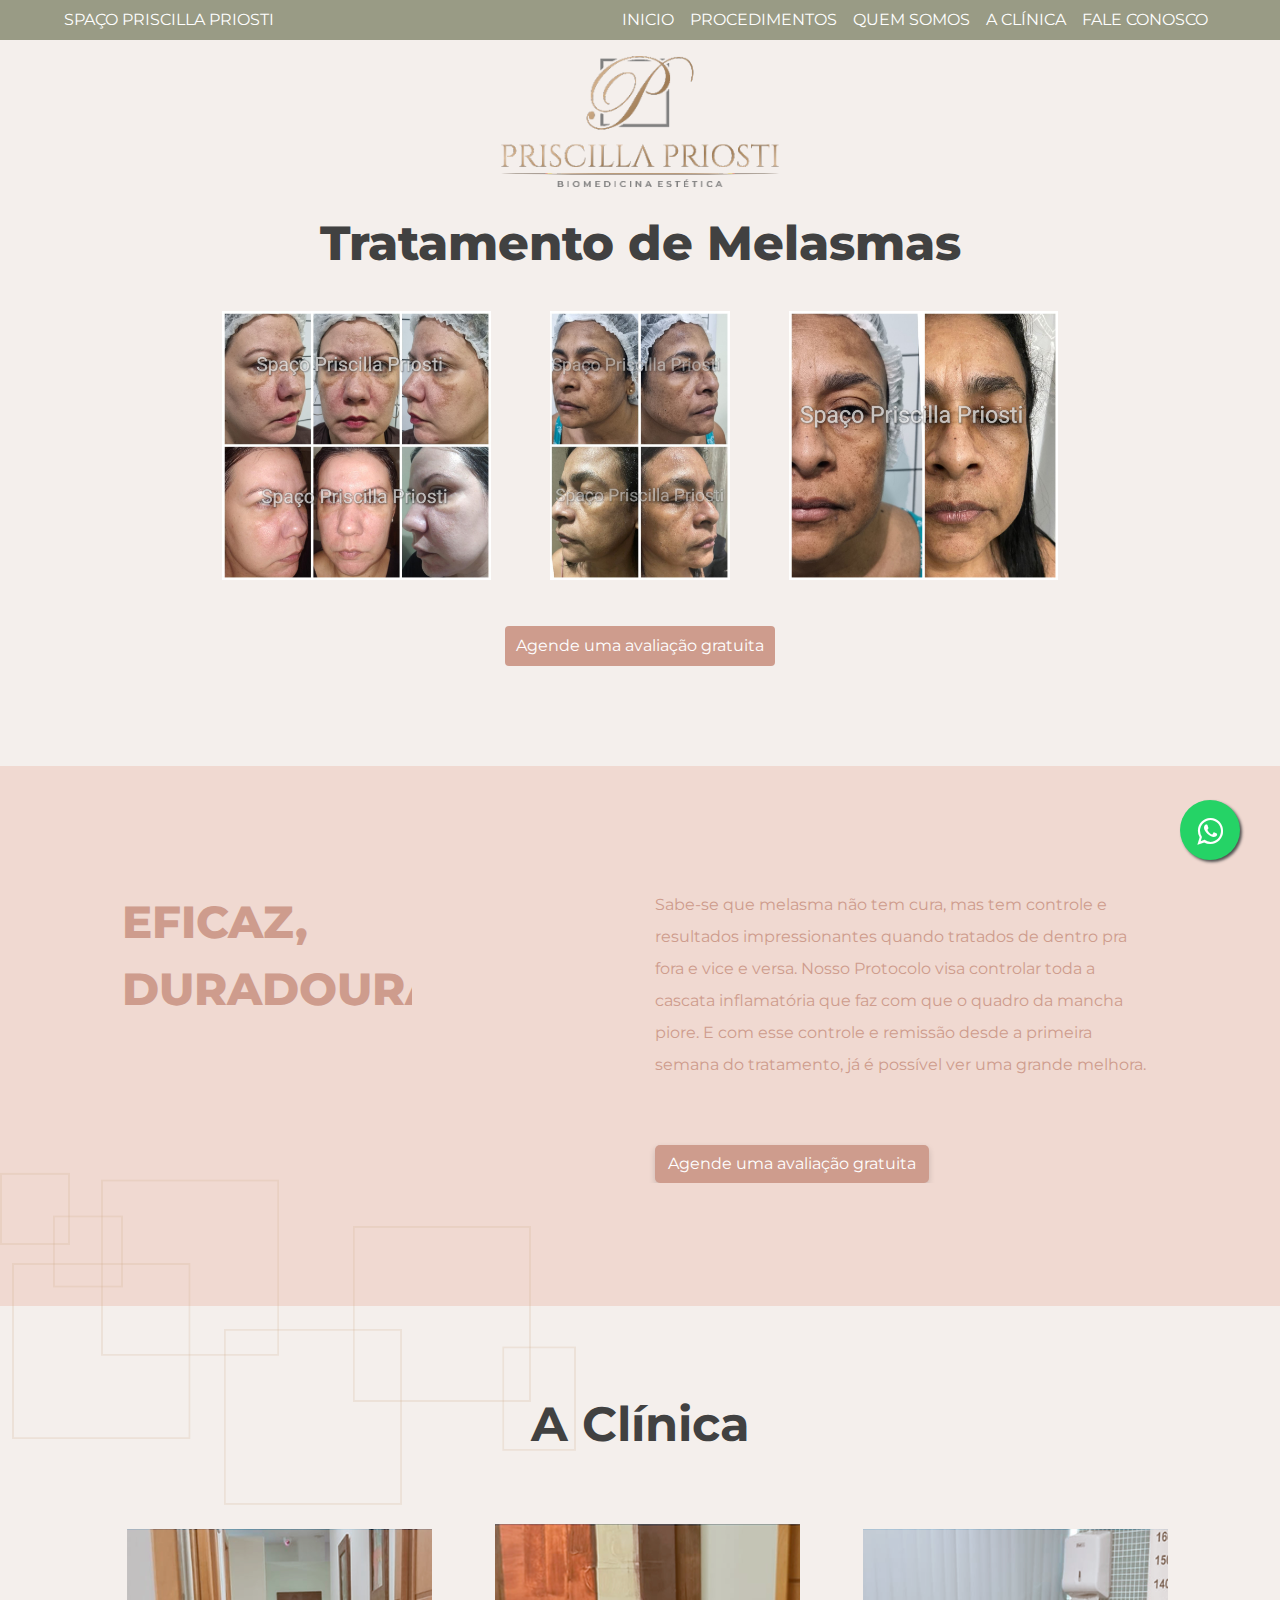
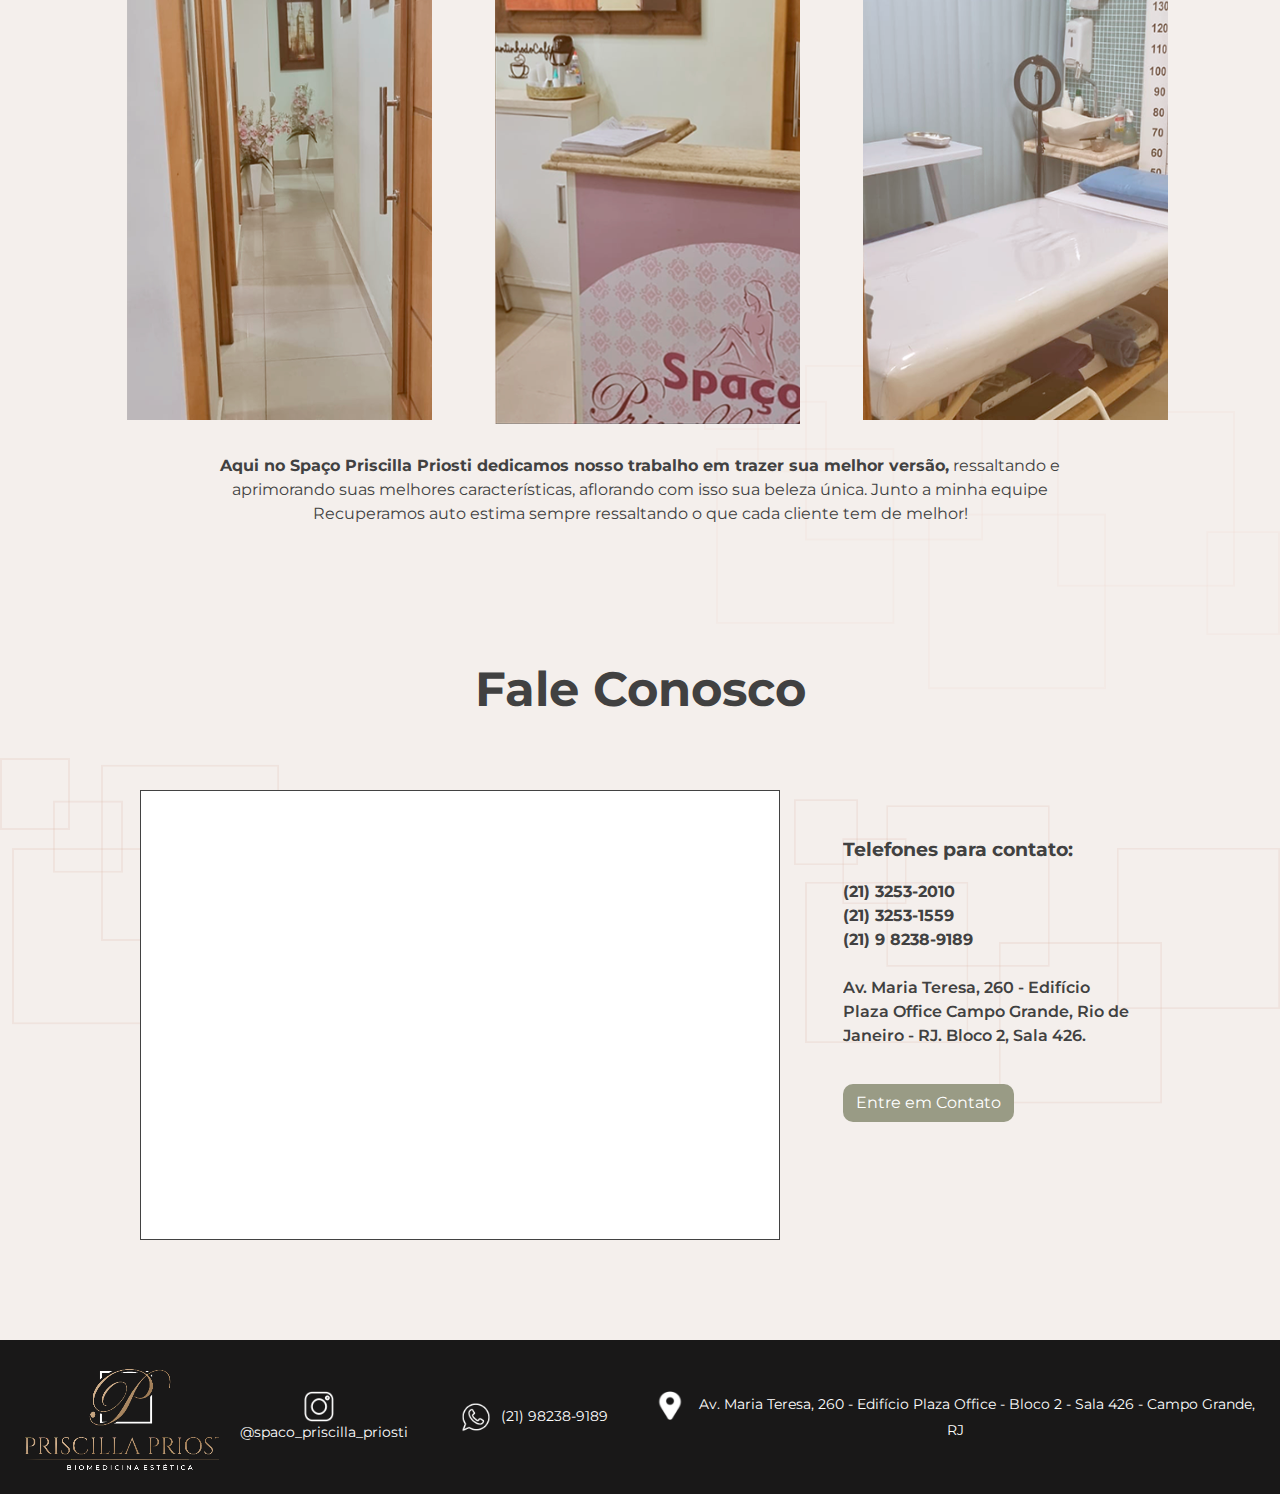
<file: melasmas/index.html>
<!DOCTYPE html>
<html lang="en">

<head>
    <title>Spaço Priscilla Priosti</title>
    <!-- Required meta tags -->
    <meta charset="utf-8">
    <meta name="viewport" content="width=device-width, initial-scale=1, shrink-to-fit=no">
    <link rel="apple-touch-icon" sizes="180x180" href="/apple-touch-icon.png">
    <link rel="icon" type="image/png" sizes="32x32" href="/favicon-32x32.png">
    <link rel="icon" type="image/png" sizes="16x16" href="/favicon-16x16.png">
    <link rel="manifest" href="/site.webmanifest">
    <!-- Bootstrap CSS -->
    <link rel="stylesheet" href="https://stackpath.bootstrapcdn.com/bootstrap/4.3.1/css/bootstrap.min.css"
        integrity="sha384-ggOyR0iXCbMQv3Xipma34MD+dH/1fQ784/j6cY/iJTQUOhcWr7x9JvoRxT2MZw1T" crossorigin="anonymous">
    <link rel="stylesheet" href="https://cdn.jsdelivr.net/npm/bootstrap@4.0.0/dist/css/bootstrap.min.css"
        integrity="sha384-Gn5384xqQ1aoWXA+058RXPxPg6fy4IWvTNh0E263XmFcJlSAwiGgFAW/dAiS6JXm" crossorigin="anonymous">
    <link rel="stylesheet" href="./assets/css/style.css">
    <!-- WHATSAPP -->
    <link rel="stylesheet" href="https://cdnjs.cloudflare.com/ajax/libs/font-awesome/4.5.0/css/font-awesome.min.css">
    <!-- Google Tag Manager -->
    <script>(function(w,d,s,l,i){w[l]=w[l]||[];w[l].push({'gtm.start':
        new Date().getTime(),event:'gtm.js'});var f=d.getElementsByTagName(s)[0],
        j=d.createElement(s),dl=l!='dataLayer'?'&l='+l:'';j.async=true;j.src=
        'https://www.googletagmanager.com/gtm.js?id='+i+dl;f.parentNode.insertBefore(j,f);
        })(window,document,'script','dataLayer','GTM-WBX2FGZ');</script>
    <!-- End Google Tag Manager -->
</head>

<body>
    <!-- Google Tag Manager (noscript) -->
    <noscript><iframe src="https://www.googletagmanager.com/ns.html?id=GTM-WBX2FGZ"
        height="0" width="0" style="display:none;visibility:hidden"></iframe></noscript>
    <!-- End Google Tag Manager (noscript) -->
    <!-- WHATSAPP -->
    <link rel="stylesheet" href="https://maxcdn.bootstrapcdn.com/font-awesome/4.5.0/css/font-awesome.min.css">

    <a style="margin-top: 0";="https://wa.me/5521982389189" class="float" target="_blank" style="overflow: hidden;">
        <i class="fa fa-whatsapp my-float"></i>
    </a>
    <link href='https://fonts.googleapis.com/css?family=Montserrat' rel='stylesheet'>
    <!-- Optional JavaScript -->
    <link rel="stylesheet" href="https://cdn.jsdelivr.net/npm/swiper@9/swiper-bundle.min.css" />
    <script src="https://cdn.jsdelivr.net/npm/swiper@9/swiper-bundle.min.js"></script>
    <!-- jQuery first, then Popper.js, then Bootstrap JS -->
    <script src="https://code.jquery.com/jquery-3.3.1.slim.min.js"
        integrity="sha384-q8i/X+965DzO0rT7abK41JStQIAqVgRVzpbzo5smXKp4YfRvH+8abtTE1Pi6jizo"
        crossorigin="anonymous"></script>
    <script src="https://cdnjs.cloudflare.com/ajax/libs/popper.js/1.14.7/umd/popper.min.js"
        integrity="sha384-UO2eT0CpHqdSJQ6hJty5KVphtPhzWj9WO1clHTMGa3JDZwrnQq4sF86dIHNDz0W1"
        crossorigin="anonymous"></script>
    <script src="https://stackpath.bootstrapcdn.com/bootstrap/4.3.1/js/bootstrap.min.js"
        integrity="sha384-JjSmVgyd0p3pXB1rRibZUAYoIIy6OrQ6VrjIEaFf/nJGzIxFDsf4x0xIM+B07jRM"
        crossorigin="anonymous"></script>
    <nav class="navbar navbar-expand-lg navbar-dark py-0 navbar-custom sticky-top">
        <a class="nav-item nav-spaco text-white ml-5 " style="text-decoration: none;" href="../index.html">SPAÇO PRISCILLA
            PRIOSTI</a>
        <button class="navbar-toggler" type="button" data-toggle="collapse" data-target="#navbarSupportedContent"
            aria-controls="navbarSupportedContent" aria-expanded="false" aria-label="Toggle navigation">
            <span class="navbar-toggler-icon"></span>
        </button>

        <div class="collapse navbar-collapse justify-content-end mr-5" id="navbarSupportedContent">
            <ul class="navbar-nav ">
                <li class="nav-item active">
                    <a class="nav-link" href="../index.html">INICIO</a>
                </li>
                <li class="nav-item active">
                    <a class="nav-link" href="../index.html#procedimentos">PROCEDIMENTOS</a>
                </li>
                <li class="nav-item active">
                    <a class="nav-link" href="../index.html#quem_somos"> QUEM SOMOS</a>
                </li>
                <li class="nav-item active">
                    <a class="nav-link" href="../index.html#clinica">A CLÍNICA</a>
                </li>
                <li class="nav-item active">
                    <a class="nav-link" href="../index.html#fale_conosco">FALE CONOSCO</a>
                </li>
            </ul>
        </div>
    </nav>

    <main>
        <!-- LOGO -->
        <div class="container logoCont text-center pt-3">
            <img src="./assets/img/Logotipo - Priscilla Priosti (Biomedicina estética) Para fundo claro png.png" alt="" class="imgLogo">
        </div>
        <br>
        <!-- TITLE -->
        <div class="contWhat text-center mt-1 justify-content-center text-center">
            <h2>Tratamento de Melasmas</h2>


            <div class="row">
            <div class="col-md-3 mt-5 fotos-clinica-cel">
                <div style="--swiper-pagination-color:#f0d9d1 " class="swiper mySwiper">
                    <div class="swiper-wrapper">
                        <div class="swiper-slide pl-3 pr-3"><div class="img-wrapper"> <img src="/assets/img/melasmas1.jpg" style="width: 100%;"></div> </div>
                        <div class="swiper-slide pl-3 pr-3"> <div class="img-wrapper"><img src="/assets/img/melasmas2.jpg" style="width: 66%;"></div> </div>
                        <div class="swiper-slide pl-3 pr-3"> <div class="img-wrapper"><img src="/assets/img/melasmas3.jpg" style="width: 100%;"></div> </div>
                    </div>
                    <div class="swiper-pagination"></div>
                </div>
            </div>

           
        </div>
        <div class="hide-phone fotos-procedimentos">
            <div style="width: 30%; height: 100%;">
              <img src="/assets/img/melasmas1.jpg" style="width: 100%; height: 100%; object-fit: cover;" />
            </div>

            <div style="width: 20%; height: 100%;">
              <img src="/assets/img/melasmas2.jpg" style="width: 100%; height: 100%; object-fit: cover;" />
            </div>

            <div style="width: 30%; height: 100%;">
                <img src="/assets/img/melasmas3.jpg" style="width: 100%; height: 100%; object-fit: cover;" />
              </div>
            

        </div>
        <a class=""
                        href="https://wa.me/5521982389189"
                        target="_blank"><button type="button" class="btn mt-3">Agende uma avaliação gratuita</button></a>
    </div>
        







        <!-- PROCEDIMENTO -->
        <section class="container-fluid section03 d-flex align-items-center flex-wrap" id="procedimento">
            <img class="retangulos-quem-somos2" src="/assets/img/grupo_procedimentos.png">
            <div class="row d-flex justify-content-md-around">
                <div class="col-lg-3 container-item-1 text-left">
                    <h2>EFICAZ, DURADOURA</h2>
                </div>
                <div class="col-lg-5 container-item-2 text-left" style="position:relative;">
                    <p style="position:relative;">Sabe-se que melasma não tem cura, mas tem controle e resultados impressionantes quando tratados de dentro pra fora e vice e versa. Nosso Protocolo visa controlar toda a cascata inflamatória que faz com que o quadro da mancha piore. E com esse controle e remissão desde a primeira semana do tratamento, já é possível ver uma grande melhora.</p>
                    <a style="position:relative;" class=""
                        href="https://api.whatsapp.com/send/?phone=5521982389189&text&type=phone_number&app_absent=0"
                        target="_blank"><button type="button" class="btn mt-5">Agende uma avaliação gratuita</button></a>
                </div>
            </div>
        </section>


        <!-- A clínica -->
        <section class="clinicaCont" id="clinica">

            <img class="grupo_procedimentos_cel show-phone-only" src="/assets/img/grupo_procedimentos_cel.png">
            <h2 style="position:relative">A Clínica</h2>

            <div class="row m-0 justify-content-center align-items-center text-center">

                <img class="retangulos-23" src="/assets/img/grupo5.png">

                <div class="col-md-3 fotos-clinica-cel">
                    <div style="--swiper-pagination-color:#f0d9d1 " class="swiper mySwiper">
                        <div class="swiper-wrapper">
                            <div class="swiper-slide pl-3 pr-3"> <img src="assets/img/FOTOS-CLINICA-2.png"> </div>
                            <div class="swiper-slide pl-3 pr-3"> <img src="assets/img/FOTOS-CLINICA-1.png"> </div>
                            <div class="swiper-slide pl-3 pr-3"> <img src="assets/img/FOTOS-CLINICA-3.png"> </div>
                        </div>
                        <div class="swiper-pagination"></div>
                    </div>
                </div>

                <div class="col-md-3 ml-4 mr-4 fotos-clinica">
                    <img src="assets/img/FOTOS-CLINICA-2.png">

                </div>
                <div class="col-md-3 ml-4 mr-4 fotos-clinica">
                    <img src="assets/img/FOTOS-CLINICA-1.png">
                </div>
                <div class="col-md-3 ml-4 mr-4 fotos-clinica">
                    <img src="assets/img/FOTOS-CLINICA-3.png">
                </div>
            </div>

            <p style="position:relative"><strong>Aqui no Spaço Priscilla Priosti dedicamos nosso trabalho em trazer sua
                    melhor
                    versão,</strong>
                ressaltando e aprimorando suas melhores características, aflorando com isso sua beleza única. Junto a
                minha
                equipe
                Recuperamos auto estima sempre ressaltando o que cada cliente tem de melhor!</p>
        </section>

        <!-- SESSAO FALE CONOSCO -->
        <section class="container-fluid faleCont" id="fale_conosco" >
            <img class="retangulos-2" src="/assets/img/grupo2.png">
            <img class="retangulos-3" src="/assets/img/grupo3.png">
            <img class="grupo_26 show-phone-only" src="/assets/img/grupo_26.png">
            <h2 style="position: relative;">Fale Conosco</h2>
            <div class="row align-items-center" style="position: relative;overflow: hidden;z-index: 100;">
                <div class="col-md-6 faleCol-1 d-flex" class="mapa" style="position: relative;overflow: hidden;z-index: 100;">
                    <iframe style="position: relative; z-index: 100;"
                        src="https://www.google.com/maps/embed?pb=!1m16!1m12!1m3!1d3675.190288014713!2d-43.56821654939732!3d-22.906351184938522!2m3!1f0!2f0!3f0!3m2!1i1024!2i768!4f13.1!2m1!1sAv.Maria%20Teresa%2C%20260%20-%20Edif%C3%ADcio%20Plaza%20Office%20-%20Bloco%202%20-%20Sala%20426%20-%20Campo%20Grande%2C%20RJ!5e0!3m2!1spt-BR!2sbr!4v1677675127627!5m2!1spt-BR!2sbr"
                        width="100%" height="100%" style="border:0;" allowfullscreen="" loading="lazy"
                        referrerpolicy="no-referrer-when-downgrade"></iframe>
                </div>
                <div class="col-md-3 ml-5 faleCol-2 align-items-center" style="position: relative;">

                    <p id="telContato" style="position: relative; z-index: 100;"><strong>Telefones para
                            contato:</strong>
                    </p>

                    <strong><a href="tel:2132532010"
                            style="color:#414141;text-decoration: none;position: relative;z-index: 100;">(21)
                            3253-2010</a></strong>
                    <br>
                    <strong><a href="tel:2132531559"
                            style="color:#414141;text-decoration: none;position: relative;z-index: 100;">(21)
                            3253-1559</a></strong>
                    <br>
                    <strong><a href="tel:21982389189"
                            style="color:#414141;text-decoration: none;position: relative;z-index: 100;">(21) 9
                            8238-9189</a></strong>
                    <br><br>
                    <address> <a
                            href="https://www.google.com/maps?q=spa%C3%A7o+priscilla+priosti&um=1&ie=UTF-8&sa=X&ved=2ahUKEwi5vOmhsdz9AhVvKLkGHTWVBmIQ_AUoAnoECAEQBA"
                            style="color:#414141;text-decoration: none;position: relative;z-index: 100;">Av. Maria
                            Teresa,
                            260 -
                            Edifício Plaza Office Campo Grande, Rio de Janeiro - RJ. Bloco 2, Sala 426.</a></address>
                    <img class="grupo_28 show-phone-only" src="/assets/img/grupo_28.png">
                    <a href="https://api.whatsapp.com/send/?phone=5521982389189&text&type=phone_number&app_absent=0"
                        target="_blank"><button type="button" class="btn">Entre em Contato</button></a>
                </div>
            </div>
        </section>
    </main>





    <!-- FOOTER -->
    <footer class="container-fluid p-4 footerCont align-items-center text-center hide-phone" style="position:relative;">
        <div class="row d-flex align-items-center justify-content-center text-center ">

            <div class="offset-xs-12 logoFooter col-sm-2 align-items-center"><img src="./assets/img/logo-footer.png"
                    alt="Logo Priscilla">
            </div>

            <div class="offset-xs-12 col-sm-2 insta-icon">
                <a href="https://www.instagram.com/spaco_priscilla_priosti/" target="_blank"><img
                        src="./assets/img/instagram3.png" alt="instagram">@spaco_priscilla_priosti</a>
            </div>

            <div class="col-sm-2 text-white wppCont">
                <a href="https://api.whatsapp.com/send/?phone=5521982389189&text&type=phone_number&app_absent=0"
                    target="_blank"><img src="./assets/img/wpp3.png" alt="whatsapp">(21) 98238-9189</a>
            </div>

            <div class="col-sm-6 iconLocal d-flex align-items-center justify-content-center">
                <address> <img src="./assets/img/localizacao3.png" alt="icone localização">
                    <a href="https://www.google.com/maps?q=spa%C3%A7o+priscilla+priosti&um=1&ie=UTF-8&sa=X&ved=2ahUKEwi5vOmhsdz9AhVvKLkGHTWVBmIQ_AUoAnoECAEQBA"
                        target="_blank" style="color: #FFFFFF;text-decoration: none;">Av. Maria Teresa, 260 - Edifício
                        Plaza Office
                        - Bloco 2 - Sala 426 - Campo Grande, RJ</a>
                </address>
            </div>
        </div>

    </footer>


    <footer class="container p-4 footerCont show-phone-only" style="position:relative;">
        <div class="row justify-content-right text-center">

            <div class="logoFooter pr-3 col-xs-8"><img src="./assets/img/logo-footer.png" alt="Logo Priscilla">
            </div>

            <div class="offset-md-4 col-xs-8 insta-icon icon text-center">
                <a href="https://www.instagram.com/spaco_priscilla_priosti/" target="_blank"><img
                        src="./assets/img/instagram3.png" alt="instagram"></a>
            </div>

            <div class="offset-sm-4 col-xs-8 text-white wppCont align-items-center justify-content-center icon">
                <a href="https://api.whatsapp.com/send/?phone=5521982389189&text&type=phone_number&app_absent=0"
                    target="_blank"><img src="./assets/img/wpp3.png" alt="whatsapp"></a>
            </div>

            <div class="offset-sm-4 col-xs-8 iconLocal align-items-center justify-content-center icon">

                <a href="https://www.google.com/maps?q=spa%C3%A7o+priscilla+priosti&um=1&ie=UTF-8&sa=X&ved=2ahUKEwi5vOmhsdz9AhVvKLkGHTWVBmIQ_AUoAnoECAEQBA"
                    style="color: #FFFFFF;text-decoration: none;"> <img src="./assets/img/localizacao3.png"
                        alt="icone localização"></a>
            </div>
        </div>

    </footer>



    <script>
        var swiper = new Swiper(".mySwiper", {
            pagination: {
                el: ".swiper-pagination",
            },
        });
    </script>

</body>

</html>
</file>
<file: fim_das_rugas/assets/css/style.css>
* {
    margin: 0;
    padding: 0;
    box-sizing: border-box;
    border: none;
    text-decoration: none;
    outline: none;
    font-family: 'Montserrat';
    overflow-x: hidden;
}

body {
    background-color: #F4EFEC;
    font-size: 1rem;
}

/* NAV / MENU  */
.navbar {
    background-color: #999b85;
    font-family: 'Montserrat' !important;
    font-weight: regular;
    font-size: 16px;
}

/*      TITLE    */
.contWhat h2 {
    color: #414141;
    font-size: 3rem;
    font-weight: 800;
}

.fotos-procedimentos{
    display: flex; justify-content: space-around; padding: 30px 15%; justify-self: center;
}
/* SESSAO 2 */
.section02 {
    width: 100%;
    height: auto;
}

.initialCont {
    display: flex;
    gap: 60px;
    max-width: 1380px;
    width: 100%;
    margin: 0 auto;
    padding: 15px;
}

.bigImage {
    width: 70%;
}

.bigImage img {
    object-fit: cover;
}

.imgCont {
    height: 100%;
    width: 100%;
}

.imgcont img {
    width: 100%;
}
.retangulos-quem-somos2{
    position: absolute;
    width: 45%;
    align-self: flex-end;
    left: 0px;
    transform: translateY(60%);

}
.secondCont {
    display: flex;
    flex-direction: column;
    gap: 27px;
}

@media only screen and (max-width:1024px) {
    .initialCont {
        flex-wrap: wrap;
    }


    .secondCont {
        flex-direction: row;
        justify-content: center;
        width: 100%;
    }
}


@media only screen and (max-width:768px) {
    .secondCont {
        flex-direction: column;
    }

    .bigImage img {
        width: 92vw;
        margin-bottom: -30px;
    }

    .imgCont img {
        width: 100%;
        object-fit: cover;
    }
    .imgLogo{
        max-width: 50%;
    }

    .contWhat{
        margin-top: 2vh !important;
    }
    .contWhat h2 {
        font-size: 32px;
        font-weight: 800;
    }
}



/* SESSAO 03 */
.section03 {
    background-color: #F0D9D1;
    color: #CE9C8D;
    height: 60vh;
    width: 100%;
    margin-top: 100px;
}

.container-item-1 h2 {
    font-size: 2.8rem;
    font-weight: 800;
    line-height: 1.5;
}

.container-item-2 p {
    line-height: 2;
    font-size: 1rem;
}

.container-item-2 .btn {
    background-color: #CE9C8D;
    color: white;

    box-shadow: 0px 3px 6px #00000029;
    border-radius: 5px;
}

.contWhat .btn{
    background-color: #CE9C8D;
    color: white;
    padding: 7px 10px ;
    font-size: 16px;
}

@media only screen and (max-width: 767px) {
    .container-item-2 .btn {
        background-color: #CE9C8D;
        
    }

    
    .container-item-1 h2 {
        font-size: 32px;
        font-weight: 800;
        line-height: 1;
        padding-bottom: 5vh;
    }
    .section03 {
        background-color: #F0D9D1;
        color: #CE9C8D;
        height: 80vh;
        width: 100%;
        margin-top: 40px;
    }
}


/* A CLINICA */
.clinicaCont {
    background-color: #F4EFEC;
    font-family: 'Montserrat';
    font-size: 20px;
    height: 100%;
    width: 100%;
    padding-bottom: 0px;
}

.clinicaCont>img {
    background-color: #F4EFEC;
    font-family: 'Montserrat';
    font-size: 20px;
    height: 100%;
    width: 100%;
    padding-bottom: 40px;
    margin: 0px 100px;
}

.clinicaCont h2 {
    color: #414141;
    font-family: 'Montserrat';
    font-weight: 700;
    font-size: 3rem;
    text-align: center;
    padding-top: 10vh;
    padding-bottom: 7vh;
}

.clinicaCont p {
    font-size: 1rem;
    color: #414141;
    text-align: center;
    width: 70vw;
    margin: auto;
    padding-top: 30px;
}

.retangulos-23 {
    -moz-user-select: none;
    -webkit-user-select: none;
    user-select: none;
    position: absolute;
    width: 45%;
    align-self: flex-end;
    right: 0px;
    transform: translateY(80%);
    z-index: 0;
}

.retangulos-2 {
    position: absolute;
    -moz-user-select: none;
    -webkit-user-select: none;
    user-select: none;
    width: 45%;
    align-self: flex-start;
    left: 0px;
    transform: translateY(70%);
    z-index: 0;
}

.retangulos-3 {
    position: absolute;
    -moz-user-select: none;
    -webkit-user-select: none;
    user-select: none;
    width: 38%;
    align-self: flex-end;
    right: 0px;
    transform: translateY(90%);
    z-index: 0;
}


/* SESSAO FALE CONOSCO */
.faleCont {
    background-color: #F4EFEC;
    padding-top: 0px;
    padding-bottom: 100px;
    font-family: 'Montserrat';
}

.mapa {
    color: #414141;
    font-size: 3rem;
    font-weight: 700;
}

.faleCont h2 {
    color: #414141;
    font-weight: 700;
    font-size: 3rem;
    text-align: center;
    padding-top: 15vh;
    padding-bottom: 7vh;
}

.faleCol-1 {
    background-color: white;
    border: 1px solid rgba(0, 0, 0, 0.74);
    height: 50vh;
    margin-left: 140px;
    padding: 0;
}

.faleCol-2 {
    font-size: 1rem;
    color: #414141;
    height: 40vh;
}

.faleCol-2 address {
    font-weight: 600;
}

.faleCol-2 .btn {
    background-color: #999B85;
    color: white;
    border-radius: 10px;
    margin-top: 20px;
}

#telContato {
    font-size: 1.2rem;
}

/* FOOTER */
.footerCont {
    background-color: #191818;
    z-index: 20;
    font-family: 'Montserrat';
    font-size: 14px;
}

.footerCont .logoFooter {
    margin-top: 5px;
}

.insta-icon img {
    padding-right: 10px;
    width: 40px;
}

.insta-icon a {
    color: white;
    text-decoration: none;
}

.wppCont img {
    padding-right: 10px;
    width: 40px;
}

.wppCont a {
    color: white;
    text-decoration: none;
}

.iconLocal {
    color: white;
}

.iconLocal img {
    padding-right: 10px;
    width: 40px;
}

.iconLocal address {
    padding-top: 15px;
}

/*BOTÃO DE WHATSAPP FLUTUANDO*/
.bottomwhats>a {
    color: white;
}

.float {
    position: fixed;
    width: 60px;
    height: 60px;
    bottom: 40px;
    right: 40px;
    background-color: #25d366;
    color: #FFF;
    border-radius: 50px;
    text-align: center;
    font-size: 30px;
    box-shadow: 2px 2px 3px #505050;
    z-index: 1000;
}

.my-float {
    margin-top: 10px;
}

.fa-whatsapp {
    color: white;
    margin-top: 16px;
}

.fotos-clinica-cel {
    display: none;
}

.show-phone-only {
    display: none;
}

/* A CLINICA RESPONSIVE */
@media only screen and (max-width: 767px) {
    .float {
        position: fixed;
        width: 40px;
        height: 40px;
        bottom: 30px;
        right: 30px;
        background-color: #25d366;
        color: #FFF;
        border-radius: 50px;
        text-align: center;
        font-size: 24px;
        box-shadow: 2px 2px 3px #505050;
        z-index: 1000;
    }
    
    .my-float {
        margin-top: 9px;
        margin-left: 0px;
    }

    .fotos-clinica {
        display: none;
    }
    

    .fotos-clinica-cel {
        display: block;
    }

    .swiper {
        width: 100%;
        height: 100%;
    }
    .mySwiper{
        text-align: center;
        font-size: 18px;
        
        /* Center slide text vertically */
        display: -webkit-box;
        display: -ms-flexbox;
        display: -webkit-flex;
        display: block;
        -webkit-box-pack: center;
        -ms-flex-pack: center;
        -webkit-justify-content: center;
        justify-content: center;
        -webkit-box-align: center;
        -ms-flex-align: center;
        -webkit-align-items: center;
        align-items: center;
    }
    .swiper-slide {
        text-align: center;
        font-size: 18px;
        height: 100%;
        background: transparent;
        background-position: center;
        background-size: contain;
        background-repeat: no-repeat;
        display: -webkit-box;
        display: -ms-flexbox;
        display: -webkit-flex;
        display: block;
        -webkit-box-pack: center;
        -ms-flex-pack: center;
        -webkit-justify-content: center;
        justify-content: center;
        -webkit-box-align: center;
        -ms-flex-align: center;
        -webkit-align-items: center;
        align-items: center;
    }

    .img-wrapper{
        text-align: center;
        font-size: 18px;
        height: 100%;
        background: transparent;
        background-position: center;
        background-size: contain;
        background-repeat: no-repeat;
        display: -webkit-box;
        display: -ms-flexbox;
        display: -webkit-flex;
        display: flex;
        -webkit-box-pack: center;
        -ms-flex-pack: center;
        -webkit-justify-content: center;
        justify-content: center;
        -webkit-box-align: center;
        -ms-flex-align: center;
        -webkit-align-items: center;
        align-items: center;
    }

    .swiper-slide img {
        object-position: center center;
        width: 100%;
        height: 100%;
    }

    .clinicaCont>h2 {
        font-size: 32px;
        text-align: center;
        padding-top: 6vh;
        padding-bottom: 4.5vh;
    }

    .clinicaCont>p {
        width: 84vw;
        font-size: 16px;
        text-align: left;
        margin-left: 8vw;
        margin-right: 8vw;
    }

    .faleCont {
        text-align: center;
        padding-bottom: 3vh;
    }

    .faleCont>h2 {
        font-size: 32px;
        padding-top: 6vh;
        padding-bottom: 4.5vh;
    }

    .faleCol-1 {
        margin-left: 5vw;
        margin-right: 5vw;
        margin-bottom: 5vh;
        max-height: 30vh;
    }

    .faleCol-2 {
        margin-left: 2vw !important;
        margin-right: 2vw;
        margin-bottom: 5vh;
        height: auto;
    }

    .faleCol-2>button a {
        font-size: 18px !important;
        margin: 0px !important;
    }

    .faleCol-2>button {
        align-self: center;
        display: block;
        width: 50vw;
        height: 5vh;
        border-radius: 10px;
        position: relative;
        margin: 0px auto !important;
    }

    .hide-phone {
        display: none;
    }

    .show-phone-only {
        display: block;
    }

    .logoFooter {
        width: 40vw;
        position: relative;

    }

    .logoFooter>img {
        object-fit: cover;
        width: 100%;
    }


    .icon img {
        padding-right: 0px;
        height: 6vh;
        width: auto;
        align-self: center;
        justify-self: center;
        padding: 2vw;
    }

    .retangulos-2 {
        display: none;
    }

    .retangulos-23 {
        display: none;
    }

    .retangulos-3,
    .retangulos-quem-somos1,
    .retangulos-quem-somos2 {
        display: none;
    }

    .grupo_24 {
        position: absolute;
        right: -5vw;
        width: 50%;
        align-self: flex-end;
    }

    .grupo_procedimentos_cel {
        position: absolute;
        background-color: transparent !important;
        left: -100px;
        width: 168px !important;
        height: 417px !important;
        align-self: flex-start;
        transform: translateY(-100px);
        z-index: 0;
    }

    .grupo_26 {
        position: absolute;
        right: 0px;
        transform: translateX(0px) translateY(-200px);
        width: 200px !important;
        height: 417px !important;
        align-self: flex-start;
    }

    .grupo_28 {
        position: absolute;
        left: 0px;
        transform: translateX(-100px) translateY(-250px);
        width: 200px !important;
        height: 417px !important;
        align-self: flex-start;
    }

}

@media only screen and (min-width: 767px) and (max-width: 1400px) {
    .description {
        width: 70vw;
        margin-left: 10px;
        margin-top: 70px;
    }
}

/* A CLINICA  COLUNAS RESPONSIVAS DE IMAGENS */
@media only screen and (max-width: 767px) {

    /* celular */
    .coluna1 {
        margin: 0;
        margin-bottom: 2vh;
    }
}

@media only screen and (max-width: 767px) {

    /* celular */
    .coluna2 {
        margin: 0;
        margin-bottom: 2vh;
    }
}
</file>
<file: harmonizacao_facial/assets/css/style.css>
* {
    margin: 0;
    padding: 0;
    box-sizing: border-box;
    border: none;
    text-decoration: none;
    outline: none;
    font-family: 'Montserrat';
    overflow-x: hidden;
}

body {
    background-color: #F4EFEC;
    font-size: 1rem;
}

/* NAV / MENU  */
.navbar {
    background-color: #999b85;
    font-family: 'Montserrat' !important;
    font-weight: regular;
    font-size: 16px;
}

/*      TITLE    */
.contWhat h2 {
    color: #414141;
    font-size: 3rem;
    font-weight: 800;
}

.fotos-procedimentos{
    display: flex; justify-content: space-around; padding: 30px 15%; justify-self: center;
}
/* SESSAO 2 */
.section02 {
    width: 100%;
    height: auto;
}

.initialCont {
    display: flex;
    gap: 60px;
    max-width: 1380px;
    width: 100%;
    margin: 0 auto;
    padding: 15px;
}

.bigImage {
    width: 70%;
}

.bigImage img {
    object-fit: cover;
}

.imgCont {
    height: 100%;
    width: 100%;
}

.imgcont img {
    width: 100%;
}
.retangulos-quem-somos2{
    position: absolute;
    width: 45%;
    align-self: flex-end;
    left: 0px;
    transform: translateY(50%);

}
.secondCont {
    display: flex;
    flex-direction: column;
    gap: 27px;
}

@media only screen and (max-width:1024px) {
    .initialCont {
        flex-wrap: wrap;
    }


    .secondCont {
        flex-direction: row;
        justify-content: center;
        width: 100%;
    }
}


@media only screen and (max-width:768px) {
    .secondCont {
        flex-direction: column;
    }

    .bigImage img {
        width: 92vw;
        margin-bottom: -30px;
    }

    .imgCont img {
        width: 100%;
        object-fit: cover;
    }
    .imgLogo{
        max-width: 50%;
    }

    .contWhat{
        margin-top: 2vh !important;
    }
    .contWhat h2 {
        font-size: 32px;
        font-weight: 800;
    }
}



/* SESSAO 03 */
.section03 {
    background-color: #DDB7AC;
    color: white;
    height: 60vh;
    width: 100%;
    margin-top: 100px;
}

.container-item-1 h2 {
    font-size: 2.8rem;
    font-weight: 800;
    line-height: 1.5;
}

.container-item-2 p {
    line-height: 2;
    font-size: 1rem;
}

.container-item-2 .btn {
    background-color: #F0D9D1;
    color: black;

    box-shadow: 0px 3px 6px #00000029;
    border-radius: 5px;
}

.contWhat .btn{
    background-color: #DDB7AC;
    color: white;
    padding: 7px 10px ;
    font-size: 16px;
}

@media only screen and (max-width: 767px) {
    .container-item-2 .btn {
        background-color: #F0D9D1;
        
    }

    
    .container-item-1 h2 {
        font-size: 32px;
        font-weight: 800;
        line-height: 1;
        padding-bottom: 5vh;
    }
    .section03 {
        background-color: #DDB7AC;
        color: #F4EFEC;
        height: 100vh;
        width: 100%;
        margin-top: 40px;
    }
}


/* A CLINICA */
.clinicaCont {
    background-color: #F4EFEC;
    font-family: 'Montserrat';
    font-size: 20px;
    height: 100%;
    width: 100%;
    padding-bottom: 0px;
}

.clinicaCont>img {
    background-color: #F4EFEC;
    font-family: 'Montserrat';
    font-size: 20px;
    height: 100%;
    width: 100%;
    padding-bottom: 40px;
    margin: 0px 100px;
}

.clinicaCont h2 {
    color: #414141;
    font-family: 'Montserrat';
    font-weight: 700;
    font-size: 3rem;
    text-align: center;
    padding-top: 10vh;
    padding-bottom: 7vh;
}

.clinicaCont p {
    font-size: 1rem;
    color: #414141;
    text-align: center;
    width: 70vw;
    margin: auto;
    padding-top: 30px;
}

.retangulos-23 {
    -moz-user-select: none;
    -webkit-user-select: none;
    user-select: none;
    position: absolute;
    width: 45%;
    align-self: flex-end;
    right: 0px;
    transform: translateY(80%);
    z-index: 0;
}

.retangulos-2 {
    position: absolute;
    -moz-user-select: none;
    -webkit-user-select: none;
    user-select: none;
    width: 45%;
    align-self: flex-start;
    left: 0px;
    transform: translateY(70%);
    z-index: 0;
}

.retangulos-3 {
    position: absolute;
    -moz-user-select: none;
    -webkit-user-select: none;
    user-select: none;
    width: 38%;
    align-self: flex-end;
    right: 0px;
    transform: translateY(90%);
    z-index: 0;
}


/* SESSAO FALE CONOSCO */
.faleCont {
    background-color: #F4EFEC;
    padding-top: 0px;
    padding-bottom: 100px;
    font-family: 'Montserrat';
}

.mapa {
    color: #414141;
    font-size: 3rem;
    font-weight: 700;
}

.faleCont h2 {
    color: #414141;
    font-weight: 700;
    font-size: 3rem;
    text-align: center;
    padding-top: 15vh;
    padding-bottom: 7vh;
}

.faleCol-1 {
    background-color: white;
    border: 1px solid rgba(0, 0, 0, 0.74);
    height: 50vh;
    margin-left: 140px;
    padding: 0;
}

.faleCol-2 {
    font-size: 1rem;
    color: #414141;
    height: 40vh;
}

.faleCol-2 address {
    font-weight: 600;
}

.faleCol-2 .btn {
    background-color: #999B85;
    color: white;
    border-radius: 10px;
    margin-top: 20px;
}

#telContato {
    font-size: 1.2rem;
}

/* FOOTER */
.footerCont {
    background-color: #191818;
    z-index: 20;
    font-family: 'Montserrat';
    font-size: 14px;
}

.footerCont .logoFooter {
    margin-top: 5px;
}

.insta-icon img {
    padding-right: 10px;
    width: 40px;
}

.insta-icon a {
    color: white;
    text-decoration: none;
}

.wppCont img {
    padding-right: 10px;
    width: 40px;
}

.wppCont a {
    color: white;
    text-decoration: none;
}

.iconLocal {
    color: white;
}

.iconLocal img {
    padding-right: 10px;
    width: 40px;
}

.iconLocal address {
    padding-top: 15px;
}

/*BOTÃO DE WHATSAPP FLUTUANDO*/
.bottomwhats>a {
    color: white;
}

.float {
    position: fixed;
    width: 60px;
    height: 60px;
    bottom: 40px;
    right: 40px;
    background-color: #25d366;
    color: #FFF;
    border-radius: 50px;
    text-align: center;
    font-size: 30px;
    box-shadow: 2px 2px 3px #505050;
    z-index: 1000;
}

.my-float {
    margin-top: 10px;
}

.fa-whatsapp {
    color: white;
    margin-top: 16px;
}

.fotos-clinica-cel {
    display: none;
}

.show-phone-only {
    display: none;
}

/* A CLINICA RESPONSIVE */
@media only screen and (max-width: 767px) {
    .float {
        position: fixed;
        width: 40px;
        height: 40px;
        bottom: 30px;
        right: 30px;
        background-color: #25d366;
        color: #FFF;
        border-radius: 50px;
        text-align: center;
        font-size: 30px;
        box-shadow: 2px 2px 3px #505050;
        z-index: 1000;
    }
    
    .my-float {
        margin-top: 6px;
        margin-left: 1px;
    }

    .fotos-clinica {
        display: none;
    }
    

    .fotos-clinica-cel {
        display: block;
    }

    .swiper {
        width: 100%;
        height: 100%;
    }

    .swiper-slide {
        text-align: center;
        font-size: 18px;
        background: transparent;
        display: flex;
        justify-content: center;
        align-items: center;
    }

    .swiper-slide img {
        display: block;
        width: 100%;
        height: 100%;
        object-fit: cover;
    }

    .clinicaCont>h2 {
        font-size: 32px;
        text-align: center;
        padding-top: 6vh;
        padding-bottom: 4.5vh;
    }

    .clinicaCont>p {
        width: 84vw;
        font-size: 16px;
        text-align: left;
        margin-left: 8vw;
        margin-right: 8vw;
    }

    .faleCont {
        text-align: center;
        padding-bottom: 3vh;
    }

    .faleCont>h2 {
        font-size: 32px;
        padding-top: 6vh;
        padding-bottom: 4.5vh;
    }

    .faleCol-1 {
        margin-left: 5vw;
        margin-right: 5vw;
        margin-bottom: 5vh;
        max-height: 30vh;
    }

    .faleCol-2 {
        margin-left: 2vw !important;
        margin-right: 2vw;
        margin-bottom: 5vh;
        height: auto;
    }

    .faleCol-2>button a {
        font-size: 18px !important;
        margin: 0px !important;
    }

    .faleCol-2>button {
        align-self: center;
        display: block;
        width: 50vw;
        height: 5vh;
        border-radius: 10px;
        position: relative;
        margin: 0px auto !important;
    }

    .hide-phone {
        display: none;
    }

    .show-phone-only {
        display: block;
    }

    .logoFooter {
        width: 40vw;
        position: relative;

    }

    .logoFooter>img {
        object-fit: cover;
        width: 100%;
    }


    .icon img {
        padding-right: 0px;
        height: 6vh;
        width: auto;
        align-self: center;
        justify-self: center;
        padding: 2vw;
    }

    .retangulos-2 {
        display: none;
    }

    .retangulos-23 {
        display: none;
    }

    .retangulos-3,
    .retangulos-quem-somos1,
    .retangulos-quem-somos2 {
        display: none;
    }

    .grupo_24 {
        position: absolute;
        right: -5vw;
        width: 50%;
        align-self: flex-end;
    }

    .grupo_25 {
        position: absolute;
        left: -100px;
        width: 168px !important;
        height: 417px !important;
        align-self: flex-start;
    }

    .grupo_26 {
        position: absolute;
        right: 0px;
        transform: translateX(0px) translateY(-200px);
        width: 200px !important;
        height: 417px !important;
        align-self: flex-start;
    }

    .grupo_28 {
        position: absolute;
        left: 0px;
        transform: translateX(-100px) translateY(-250px);
        width: 200px !important;
        height: 417px !important;
        align-self: flex-start;
    }

}

@media only screen and (min-width: 767px) and (max-width: 1400px) {
    .description {
        width: 70vw;
        margin-left: 10px;
        margin-top: 70px;
    }
}

/* A CLINICA  COLUNAS RESPONSIVAS DE IMAGENS */
@media only screen and (max-width: 767px) {

    /* celular */
    .coluna1 {
        margin: 0;
        margin-bottom: 2vh;
    }
}

@media only screen and (max-width: 767px) {

    /* celular */
    .coluna2 {
        margin: 0;
        margin-bottom: 2vh;
    }
}
</file>
<file: harmonizacao_glutea/assets/css/style.css>
* {
    margin: 0;
    padding: 0;
    box-sizing: border-box;
    border: none;
    text-decoration: none;
    outline: none;
    font-family: 'Montserrat';
    overflow-x: hidden;
}

body {
    background-color: #F4EFEC;
    font-size: 1rem;
}

/* NAV / MENU  */
.navbar {
    background-color: #999b85;
    font-family: 'Montserrat' !important;
    font-weight: regular;
    font-size: 16px;
}

/*      TITLE    */
.contWhat h2 {
    color: #414141;
    font-size: 3rem;
    font-weight: 800;
}

.fotos-procedimentos{
    display: flex; justify-content: space-around; padding: 30px 15%; justify-self: center;
}
/* SESSAO 2 */
.section02 {
    width: 100%;
    height: auto;
}

.initialCont {
    display: flex;
    gap: 60px;
    max-width: 1380px;
    width: 100%;
    margin: 0 auto;
    padding: 15px;
}

.bigImage {
    width: 70%;
}

.bigImage img {
    object-fit: cover;
}

.imgCont {
    height: 100%;
    width: 100%;
}

.imgcont img {
    width: 100%;
}
.retangulos-quem-somos2{
    position: absolute;
    width: 45%;
    align-self: flex-end;
    left: 0px;
    transform: translateY(60%);

}
.secondCont {
    display: flex;
    flex-direction: column;
    gap: 27px;
}

@media only screen and (max-width:1024px) {
    .initialCont {
        flex-wrap: wrap;
    }


    .secondCont {
        flex-direction: row;
        justify-content: center;
        width: 100%;
    }
}


@media only screen and (max-width:768px) {
    .secondCont {
        flex-direction: column;
    }

    .bigImage img {
        width: 92vw;
        margin-bottom: -30px;
    }

    .imgCont img {
        width: 100%;
        object-fit: cover;
    }
    .imgLogo{
        max-width: 50%;
    }

    .contWhat{
        margin-top: 2vh !important;
    }
    .contWhat h2 {
        font-size: 32px;
        font-weight: 800;
    }
}



/* SESSAO 03 */
.section03 {
    background-color: #DDB7AC;
    color: white;
    height: 60vh;
    width: 100%;
    margin-top: 100px;
}

.container-item-1 h2 {
    font-size: 2.8rem;
    font-weight: 800;
    line-height: 1.5;
}

.container-item-2 p {
    line-height: 2;
    font-size: 1rem;
}

.container-item-2 .btn {
    background-color: #F0D9D1;
    color: black;

    box-shadow: 0px 3px 6px #00000029;
    border-radius: 5px;
}

.contWhat .btn{
    background-color: #DDB7AC;
    color: white;
    padding: 7px 10px ;
    font-size: 16px;
}

@media only screen and (max-width: 767px) {
    .container-item-2 .btn {
        background-color: #F0D9D1;
        
    }

    
    .container-item-1 h2 {
        font-size: 32px;
        font-weight: 800;
        line-height: 1;
        padding-bottom: 5vh;
    }
    .section03 {
        background-color: #DDB7AC;
        color: #F4EFEC;
        height: 80vh;
        width: 100%;
        margin-top: 40px;
    }

}


/* A CLINICA */
.clinicaCont {
    background-color: #F4EFEC;
    font-family: 'Montserrat';
    font-size: 20px;
    height: 100%;
    width: 100%;
    padding-bottom: 0px;
}

.clinicaCont>img {
    background-color: #F4EFEC;
    font-family: 'Montserrat';
    font-size: 20px;
    height: 100%;
    width: 100%;
    padding-bottom: 40px;
    margin: 0px 100px;
}

.clinicaCont h2 {
    color: #414141;
    font-family: 'Montserrat';
    font-weight: 700;
    font-size: 3rem;
    text-align: center;
    padding-top: 10vh;
    padding-bottom: 7vh;
}

.clinicaCont p {
    font-size: 1rem;
    color: #414141;
    text-align: center;
    width: 70vw;
    margin: auto;
    padding-top: 30px;
}

.retangulos-23 {
    -moz-user-select: none;
    -webkit-user-select: none;
    user-select: none;
    position: absolute;
    width: 45%;
    align-self: flex-end;
    right: 0px;
    transform: translateY(80%);
    z-index: 0;
}

.retangulos-2 {
    position: absolute;
    -moz-user-select: none;
    -webkit-user-select: none;
    user-select: none;
    width: 45%;
    align-self: flex-start;
    left: 0px;
    transform: translateY(70%);
    z-index: 0;
}

.retangulos-3 {
    position: absolute;
    -moz-user-select: none;
    -webkit-user-select: none;
    user-select: none;
    width: 38%;
    align-self: flex-end;
    right: 0px;
    transform: translateY(90%);
    z-index: 0;
}


/* SESSAO FALE CONOSCO */
.faleCont {
    background-color: #F4EFEC;
    padding-top: 0px;
    padding-bottom: 100px;
    font-family: 'Montserrat';
}

.mapa {
    color: #414141;
    font-size: 3rem;
    font-weight: 700;
}

.faleCont h2 {
    color: #414141;
    font-weight: 700;
    font-size: 3rem;
    text-align: center;
    padding-top: 15vh;
    padding-bottom: 7vh;
}

.faleCol-1 {
    background-color: white;
    border: 1px solid rgba(0, 0, 0, 0.74);
    height: 50vh;
    margin-left: 140px;
    padding: 0;
}

.faleCol-2 {
    font-size: 1rem;
    color: #414141;
    height: 40vh;
}

.faleCol-2 address {
    font-weight: 600;
}

.faleCol-2 .btn {
    background-color: #999B85;
    color: white;
    border-radius: 10px;
    margin-top: 20px;
}

#telContato {
    font-size: 1.2rem;
}

/* FOOTER */
.footerCont {
    background-color: #191818;
    z-index: 20;
    font-family: 'Montserrat';
    font-size: 14px;
}

.footerCont .logoFooter {
    margin-top: 5px;
}

.insta-icon img {
    padding-right: 10px;
    width: 40px;
}

.insta-icon a {
    color: white;
    text-decoration: none;
}

.wppCont img {
    padding-right: 10px;
    width: 40px;
}

.wppCont a {
    color: white;
    text-decoration: none;
}

.iconLocal {
    color: white;
}

.iconLocal img {
    padding-right: 10px;
    width: 40px;
}

.iconLocal address {
    padding-top: 15px;
}

/*BOTÃO DE WHATSAPP FLUTUANDO*/
.bottomwhats>a {
    color: white;
}

.float {
    position: fixed;
    width: 60px;
    height: 60px;
    bottom: 40px;
    right: 40px;
    background-color: #25d366;
    color: #FFF;
    border-radius: 50px;
    text-align: center;
    font-size: 30px;
    box-shadow: 2px 2px 3px #505050;
    z-index: 1000;
}

.my-float {
    margin-top: 10px;
}

.fa-whatsapp {
    color: white;
    margin-top: 16px;
}

.fotos-clinica-cel {
    display: none;
}

.show-phone-only {
    display: none;
}

/* A CLINICA RESPONSIVE */
@media only screen and (max-width: 767px) {
    .float {
        position: fixed;
        width: 40px;
        height: 40px;
        bottom: 30px;
        right: 30px;
        background-color: #25d366;
        color: #FFF;
        border-radius: 50px;
        text-align: center;
        font-size: 24px;
        box-shadow: 2px 2px 3px #505050;
        z-index: 1000;
    }
    
    .my-float {
        margin-top: 9px;
        margin-left: 0px;
    }

    .fotos-clinica {
        display: none;
    }
    

    .fotos-clinica-cel {
        display: block;
    }

    .swiper {
        width: 100%;
        height: 100%;
    }

    .swiper-slide {
        text-align: center;
        font-size: 18px;
        background: transparent;
        display: flex;
        justify-content: center;
        align-items: center;
    }
    .img-wrapper{
        text-align: center;
        font-size: 18px;
        height: 100%;
        background: transparent;
        background-position: center;
        background-size: contain;
        background-repeat: no-repeat;
        display: -webkit-box;
        display: -ms-flexbox;
        display: -webkit-flex;
        display: flex;
        -webkit-box-pack: center;
        -ms-flex-pack: center;
        -webkit-justify-content: center;
        justify-content: center;
        -webkit-box-align: center;
        -ms-flex-align: center;
        -webkit-align-items: center;
        align-items: center;
    }

    .swiper-slide img {
        object-position: center center;
        width: 100%;
        height: 100%;
    }

    .clinicaCont>h2 {
        font-size: 32px;
        text-align: center;
        padding-top: 6vh;
        padding-bottom: 4.5vh;
    }

    .clinicaCont>p {
        width: 84vw;
        font-size: 16px;
        text-align: left;
        margin-left: 8vw;
        margin-right: 8vw;
    }

    .faleCont {
        text-align: center;
        padding-bottom: 3vh;
    }

    .faleCont>h2 {
        font-size: 32px;
        padding-top: 6vh;
        padding-bottom: 4.5vh;
    }

    .faleCol-1 {
        margin-left: 5vw;
        margin-right: 5vw;
        margin-bottom: 5vh;
        max-height: 30vh;
    }

    .faleCol-2 {
        margin-left: 2vw !important;
        margin-right: 2vw;
        margin-bottom: 5vh;
        height: auto;
    }

    .faleCol-2>button a {
        font-size: 18px !important;
        margin: 0px !important;
    }

    .faleCol-2>button {
        align-self: center;
        display: block;
        width: 50vw;
        height: 5vh;
        border-radius: 10px;
        position: relative;
        margin: 0px auto !important;
    }

    .hide-phone {
        display: none;
    }

    .show-phone-only {
        display: block;
    }

    .logoFooter {
        width: 40vw;
        position: relative;

    }

    .logoFooter>img {
        object-fit: cover;
        width: 100%;
    }


    .icon img {
        padding-right: 0px;
        height: 6vh;
        width: auto;
        align-self: center;
        justify-self: center;
        padding: 2vw;
    }

    .retangulos-2 {
        display: none;
    }

    .retangulos-23 {
        display: none;
    }

    .retangulos-3,
    .retangulos-quem-somos1,
    .retangulos-quem-somos2 {
        display: none;
    }

    .grupo_24 {
        position: absolute;
        right: -5vw;
        width: 50%;
        align-self: flex-end;
    }

    .grupo_25 {
        position: absolute;
        left: -100px;
        width: 168px !important;
        height: 417px !important;
        align-self: flex-start;
    }

    .grupo_26 {
        position: absolute;
        right: 0px;
        transform: translateX(0px) translateY(-200px);
        width: 200px !important;
        height: 417px !important;
        align-self: flex-start;
    }

    .grupo_28 {
        position: absolute;
        left: 0px;
        transform: translateX(-100px) translateY(-250px);
        width: 200px !important;
        height: 417px !important;
        align-self: flex-start;
    }

}

@media only screen and (min-width: 767px) and (max-width: 1400px) {
    .description {
        width: 70vw;
        margin-left: 10px;
        margin-top: 70px;
    }
}

/* A CLINICA  COLUNAS RESPONSIVAS DE IMAGENS */
@media only screen and (max-width: 767px) {

    /* celular */
    .coluna1 {
        margin: 0;
        margin-bottom: 2vh;
    }
}

@media only screen and (max-width: 767px) {

    /* celular */
    .coluna2 {
        margin: 0;
        margin-bottom: 2vh;
    }
}
</file>
<file: melasmas/assets/css/style.css>
* {
    margin: 0;
    padding: 0;
    box-sizing: border-box;
    border: none;
    text-decoration: none;
    outline: none;
    font-family: 'Montserrat';
    overflow-x: hidden;
}

body {
    background-color: #F4EFEC;
    font-size: 1rem;
}

/* NAV / MENU  */
.navbar {
    background-color: #999b85;
    font-family: 'Montserrat' !important;
    font-weight: regular;
    font-size: 16px;
}

/*      TITLE    */
.contWhat h2 {
    color: #414141;
    font-size: 3rem;
    font-weight: 800;
}
.imgLogo{
    max-width: 25%;
}
.fotos-procedimentos{
    display: flex; justify-content: space-around; padding: 30px 15%; justify-self: center;
}
/* SESSAO 2 */
.section02 {
    width: 100%;
    height: auto;
}

.initialCont {
    display: flex;
    gap: 60px;
    max-width: 1380px;
    width: 100%;
    margin: 0 auto;
    padding: 15px;
}

.bigImage {
    width: 70%;
}

.bigImage img {
    object-fit: cover;
}

.imgCont {
    height: 100%;
    width: 100%;
}

.imgcont img {
    width: 100%;
}
.retangulos-quem-somos2{
    position: absolute;
    width: 45%;
    align-self: flex-end;
    left: 0px;
    transform: translateY(60%);

}
.secondCont {
    display: flex;
    flex-direction: column;
    gap: 27px;
}

@media only screen and (max-width:1024px) {
    .initialCont {
        flex-wrap: wrap;
    }


    .secondCont {
        flex-direction: row;
        justify-content: center;
        width: 100%;
    }
}


@media only screen and (max-width:768px) {
    .secondCont {
        flex-direction: column;
    }

    .bigImage img {
        width: 92vw;
        margin-bottom: -30px;
    }

    .imgCont img {
        width: 100%;
        object-fit: cover;
    }
    .imgLogo{
        max-width: 50%;
    }

    .contWhat{
        margin-top: 2vh !important;
    }
    .contWhat h2 {
        font-size: 32px;
        font-weight: 800;
    }
}



/* SESSAO 03 */
.section03 {
    background-color: #F0D9D1;
    color: #CE9C8D;
    height: 60vh;
    width: 100%;
    margin-top: 100px;
}

.container-item-1 h2 {
    font-size: 2.8rem;
    font-weight: 800;
    line-height: 1.5;
}

.container-item-2 p {
    line-height: 2;
    font-size: 1rem;
}

.container-item-2 .btn {
    background-color: #CE9C8D;
    color: white;

    box-shadow: 0px 3px 6px #00000029;
    border-radius: 5px;
}

.contWhat .btn{
    background-color: #CE9C8D;
    color: white;
    padding: 7px 10px ;
    font-size: 16px;
}

@media only screen and (max-width: 767px) {
    .container-item-2 .btn {
        background-color: #CE9C8D;
        
    }

    
    .container-item-1 h2 {
        font-size: 32px;
        font-weight: 800;
        line-height: 1;
        padding-bottom: 5vh;
    }
    .section03 {
        background-color: #F0D9D1;
        color: #CE9C8D;
        height: 80vh;
        width: 100%;
        margin-top: 40px;
    }
}


/* A CLINICA */
.clinicaCont {
    background-color: #F4EFEC;
    font-family: 'Montserrat';
    font-size: 20px;
    height: 100%;
    width: 100%;
    padding-bottom: 0px;
}

.clinicaCont>img {
    background-color: #F4EFEC;
    font-family: 'Montserrat';
    font-size: 20px;
    height: 100%;
    width: 100%;
    padding-bottom: 40px;
    margin: 0px 100px;
}

.clinicaCont h2 {
    color: #414141;
    font-family: 'Montserrat';
    font-weight: 700;
    font-size: 3rem;
    text-align: center;
    padding-top: 10vh;
    padding-bottom: 7vh;
}

.clinicaCont p {
    font-size: 1rem;
    color: #414141;
    text-align: center;
    width: 70vw;
    margin: auto;
    padding-top: 30px;
}

.retangulos-23 {
    -moz-user-select: none;
    -webkit-user-select: none;
    user-select: none;
    position: absolute;
    width: 45%;
    align-self: flex-end;
    right: 0px;
    transform: translateY(80%);
    z-index: 0;
}

.retangulos-2 {
    position: absolute;
    -moz-user-select: none;
    -webkit-user-select: none;
    user-select: none;
    width: 45%;
    align-self: flex-start;
    left: 0px;
    transform: translateY(70%);
    z-index: 0;
}

.retangulos-3 {
    position: absolute;
    -moz-user-select: none;
    -webkit-user-select: none;
    user-select: none;
    width: 38%;
    align-self: flex-end;
    right: 0px;
    transform: translateY(90%);
    z-index: 0;
}


/* SESSAO FALE CONOSCO */
.faleCont {
    background-color: #F4EFEC;
    padding-top: 0px;
    padding-bottom: 100px;
    font-family: 'Montserrat';
}

.mapa {
    color: #414141;
    font-size: 3rem;
    font-weight: 700;
}

.faleCont h2 {
    color: #414141;
    font-weight: 700;
    font-size: 3rem;
    text-align: center;
    padding-top: 15vh;
    padding-bottom: 7vh;
}

.faleCol-1 {
    background-color: white;
    border: 1px solid rgba(0, 0, 0, 0.74);
    height: 50vh;
    margin-left: 140px;
    padding: 0;
}

.faleCol-2 {
    font-size: 1rem;
    color: #414141;
    height: 40vh;
}

.faleCol-2 address {
    font-weight: 600;
}

.faleCol-2 .btn {
    background-color: #999B85;
    color: white;
    border-radius: 10px;
    margin-top: 20px;
}

#telContato {
    font-size: 1.2rem;
}

/* FOOTER */
.footerCont {
    background-color: #191818;
    z-index: 20;
    font-family: 'Montserrat';
    font-size: 14px;
}

.footerCont .logoFooter {
    margin-top: 5px;
}

.insta-icon img {
    padding-right: 10px;
    width: 40px;
}

.insta-icon a {
    color: white;
    text-decoration: none;
}

.wppCont img {
    padding-right: 10px;
    width: 40px;
}

.wppCont a {
    color: white;
    text-decoration: none;
}

.iconLocal {
    color: white;
}

.iconLocal img {
    padding-right: 10px;
    width: 40px;
}

.iconLocal address {
    padding-top: 15px;
}

/*BOTÃO DE WHATSAPP FLUTUANDO*/
.bottomwhats>a {
    color: white;
}

.float {
    position: fixed;
    width: 60px;
    height: 60px;
    bottom: 40px;
    right: 40px;
    background-color: #25d366;
    color: #FFF;
    border-radius: 50px;
    text-align: center;
    font-size: 30px;
    box-shadow: 2px 2px 3px #505050;
    z-index: 1000;
}

.my-float {
    margin-top: 10px;
}

.fa-whatsapp {
    color: white;
    margin-top: 16px;
}

.fotos-clinica-cel {
    display: none;
}

.show-phone-only {
    display: none;
}

/* A CLINICA RESPONSIVE */
@media only screen and (max-width: 767px) {
    .float {
        position: fixed;
        width: 40px;
        height: 40px;
        bottom: 30px;
        right: 30px;
        background-color: #25d366;
        color: #FFF;
        border-radius: 50px;
        text-align: center;
        font-size: 24px;
        box-shadow: 2px 2px 3px #505050;
        z-index: 1000;
    }
    
    .my-float {
        margin-top: 9px;
        margin-left: 0px;
    }

    .fotos-clinica {
        display: none;
    }
    

    .fotos-clinica-cel {
        display: block;
    }

    .swiper {
        width: 100%;
        height: 100%;
    }
    .mySwiper{
        text-align: center;
        font-size: 18px;
        
        /* Center slide text vertically */
        display: -webkit-box;
        display: -ms-flexbox;
        display: -webkit-flex;
        display: block;
        -webkit-box-pack: center;
        -ms-flex-pack: center;
        -webkit-justify-content: center;
        justify-content: center;
        -webkit-box-align: center;
        -ms-flex-align: center;
        -webkit-align-items: center;
        align-items: center;
    }
    .swiper-slide {
        text-align: center;
        font-size: 18px;
        height: 100%;
        background: transparent;
        background-position: center;
        background-size: contain;
        background-repeat: no-repeat;
        display: -webkit-box;
        display: -ms-flexbox;
        display: -webkit-flex;
        display: block;
        -webkit-box-pack: center;
        -ms-flex-pack: center;
        -webkit-justify-content: center;
        justify-content: center;
        -webkit-box-align: center;
        -ms-flex-align: center;
        -webkit-align-items: center;
        align-items: center;
    }

    .img-wrapper{
        text-align: center;
        font-size: 18px;
        height: 100%;
        background: transparent;
        background-position: center;
        background-size: contain;
        background-repeat: no-repeat;
        display: -webkit-box;
        display: -ms-flexbox;
        display: -webkit-flex;
        display: flex;
        -webkit-box-pack: center;
        -ms-flex-pack: center;
        -webkit-justify-content: center;
        justify-content: center;
        -webkit-box-align: center;
        -ms-flex-align: center;
        -webkit-align-items: center;
        align-items: center;
    }

    .swiper-slide img {
        object-position: center center;
        width: 100%;
        height: 100%;
    }

    .clinicaCont>h2 {
        font-size: 32px;
        text-align: center;
        padding-top: 6vh;
        padding-bottom: 4.5vh;
    }

    .clinicaCont>p {
        width: 84vw;
        font-size: 16px;
        text-align: left;
        margin-left: 8vw;
        margin-right: 8vw;
    }

    .faleCont {
        text-align: center;
        padding-bottom: 3vh;
    }

    .faleCont>h2 {
        font-size: 32px;
        padding-top: 6vh;
        padding-bottom: 4.5vh;
    }

    .faleCol-1 {
        margin-left: 5vw;
        margin-right: 5vw;
        margin-bottom: 5vh;
        max-height: 30vh;
    }

    .faleCol-2 {
        margin-left: 2vw !important;
        margin-right: 2vw;
        margin-bottom: 5vh;
        height: auto;
    }

    .faleCol-2>button a {
        font-size: 18px !important;
        margin: 0px !important;
    }

    .faleCol-2>button {
        align-self: center;
        display: block;
        width: 50vw;
        height: 5vh;
        border-radius: 10px;
        position: relative;
        margin: 0px auto !important;
    }

    .hide-phone {
        display: none;
    }

    .show-phone-only {
        display: block;
    }

    .logoFooter {
        width: 40vw;
        position: relative;

    }

    .logoFooter>img {
        object-fit: cover;
        width: 100%;
    }


    .icon img {
        padding-right: 0px;
        height: 6vh;
        width: auto;
        align-self: center;
        justify-self: center;
        padding: 2vw;
    }

    .retangulos-2 {
        display: none;
    }

    .retangulos-23 {
        display: none;
    }

    .retangulos-3,
    .retangulos-quem-somos1,
    .retangulos-quem-somos2 {
        display: none;
    }

    .grupo_24 {
        position: absolute;
        right: -5vw;
        width: 50%;
        align-self: flex-end;
    }

    .grupo_procedimentos_cel {
        position: absolute;
        background-color: transparent !important;
        left: -100px;
        width: 168px !important;
        height: 417px !important;
        align-self: flex-start;
        transform: translateY(-100px);
        z-index: 0;
    }

    .grupo_26 {
        position: absolute;
        right: 0px;
        transform: translateX(0px) translateY(-200px);
        width: 200px !important;
        height: 417px !important;
        align-self: flex-start;
    }

    .grupo_28 {
        position: absolute;
        left: 0px;
        transform: translateX(-100px) translateY(-250px);
        width: 200px !important;
        height: 417px !important;
        align-self: flex-start;
    }

}

@media only screen and (min-width: 767px) and (max-width: 1400px) {
    .description {
        width: 70vw;
        margin-left: 10px;
        margin-top: 70px;
    }
}

/* A CLINICA  COLUNAS RESPONSIVAS DE IMAGENS */
@media only screen and (max-width: 767px) {

    /* celular */
    .coluna1 {
        margin: 0;
        margin-bottom: 2vh;
    }
}

@media only screen and (max-width: 767px) {

    /* celular */
    .coluna2 {
        margin: 0;
        margin-bottom: 2vh;
    }
}
</file>
